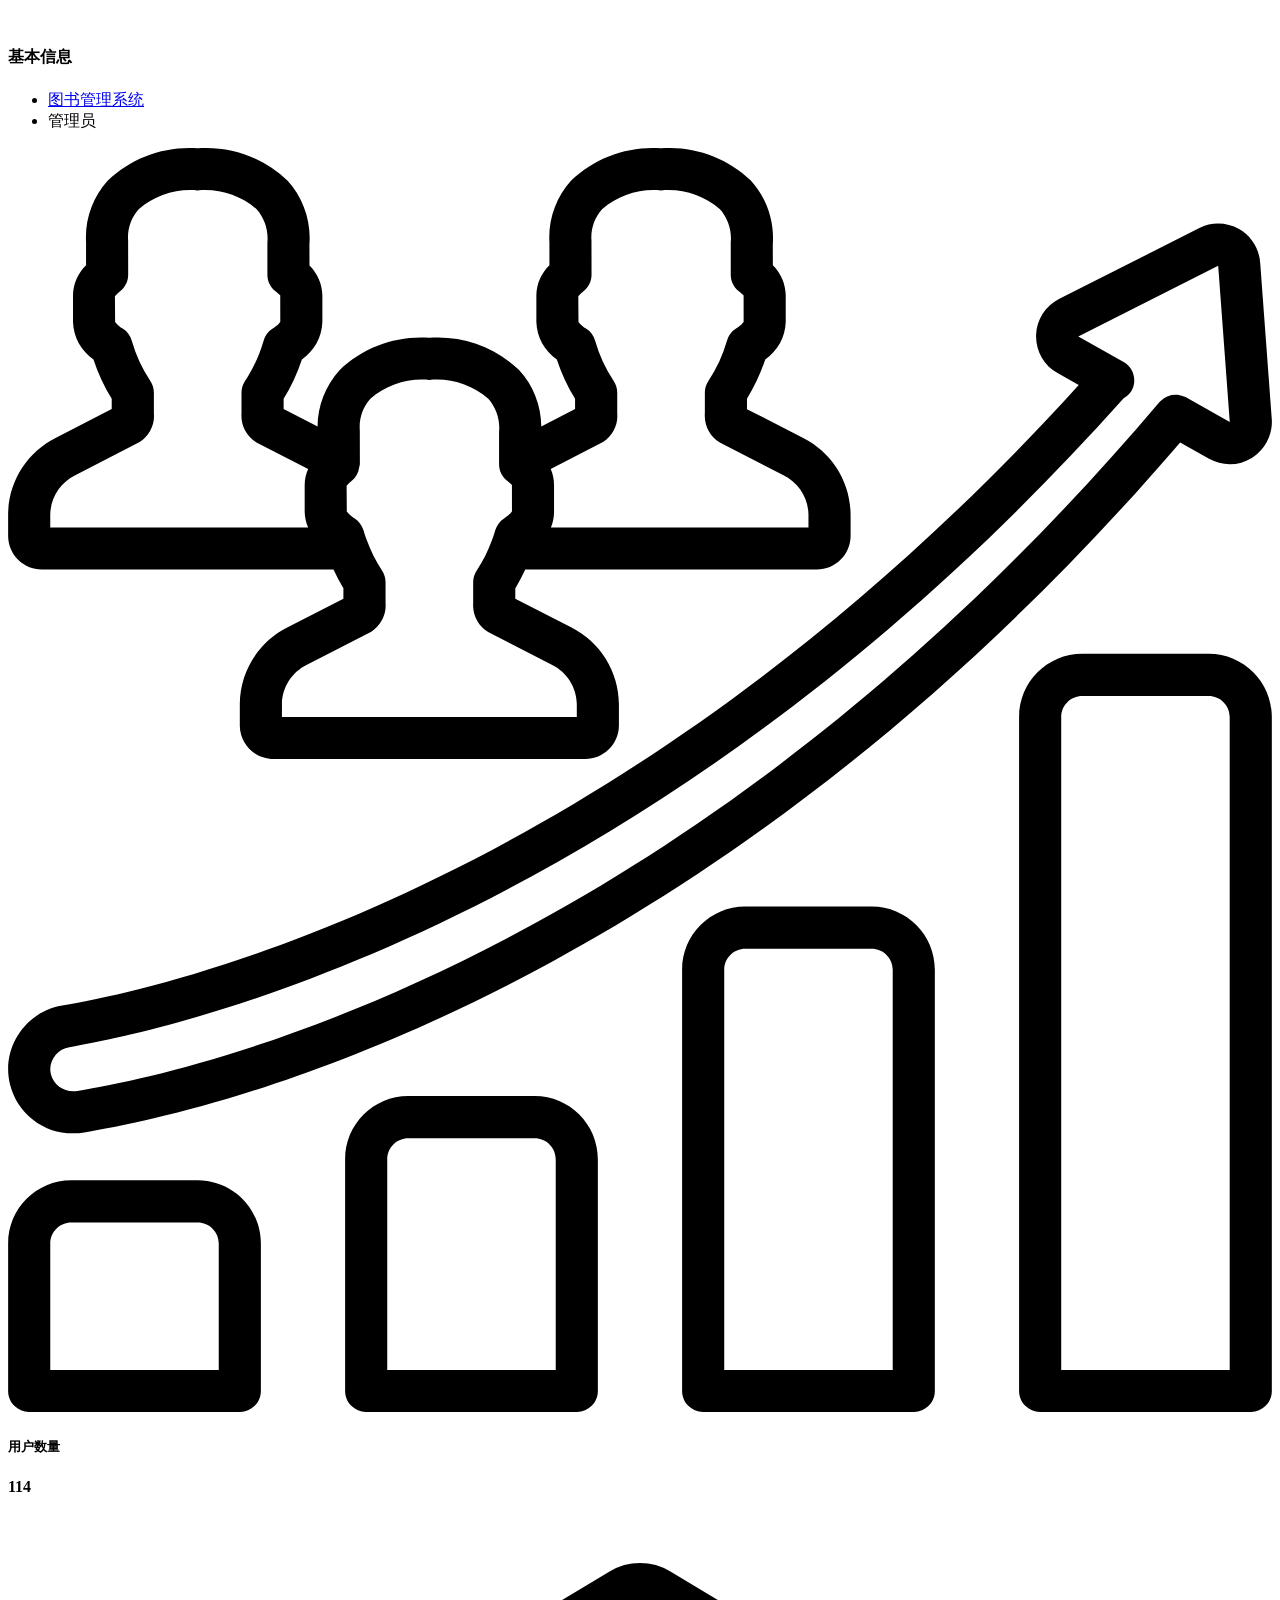
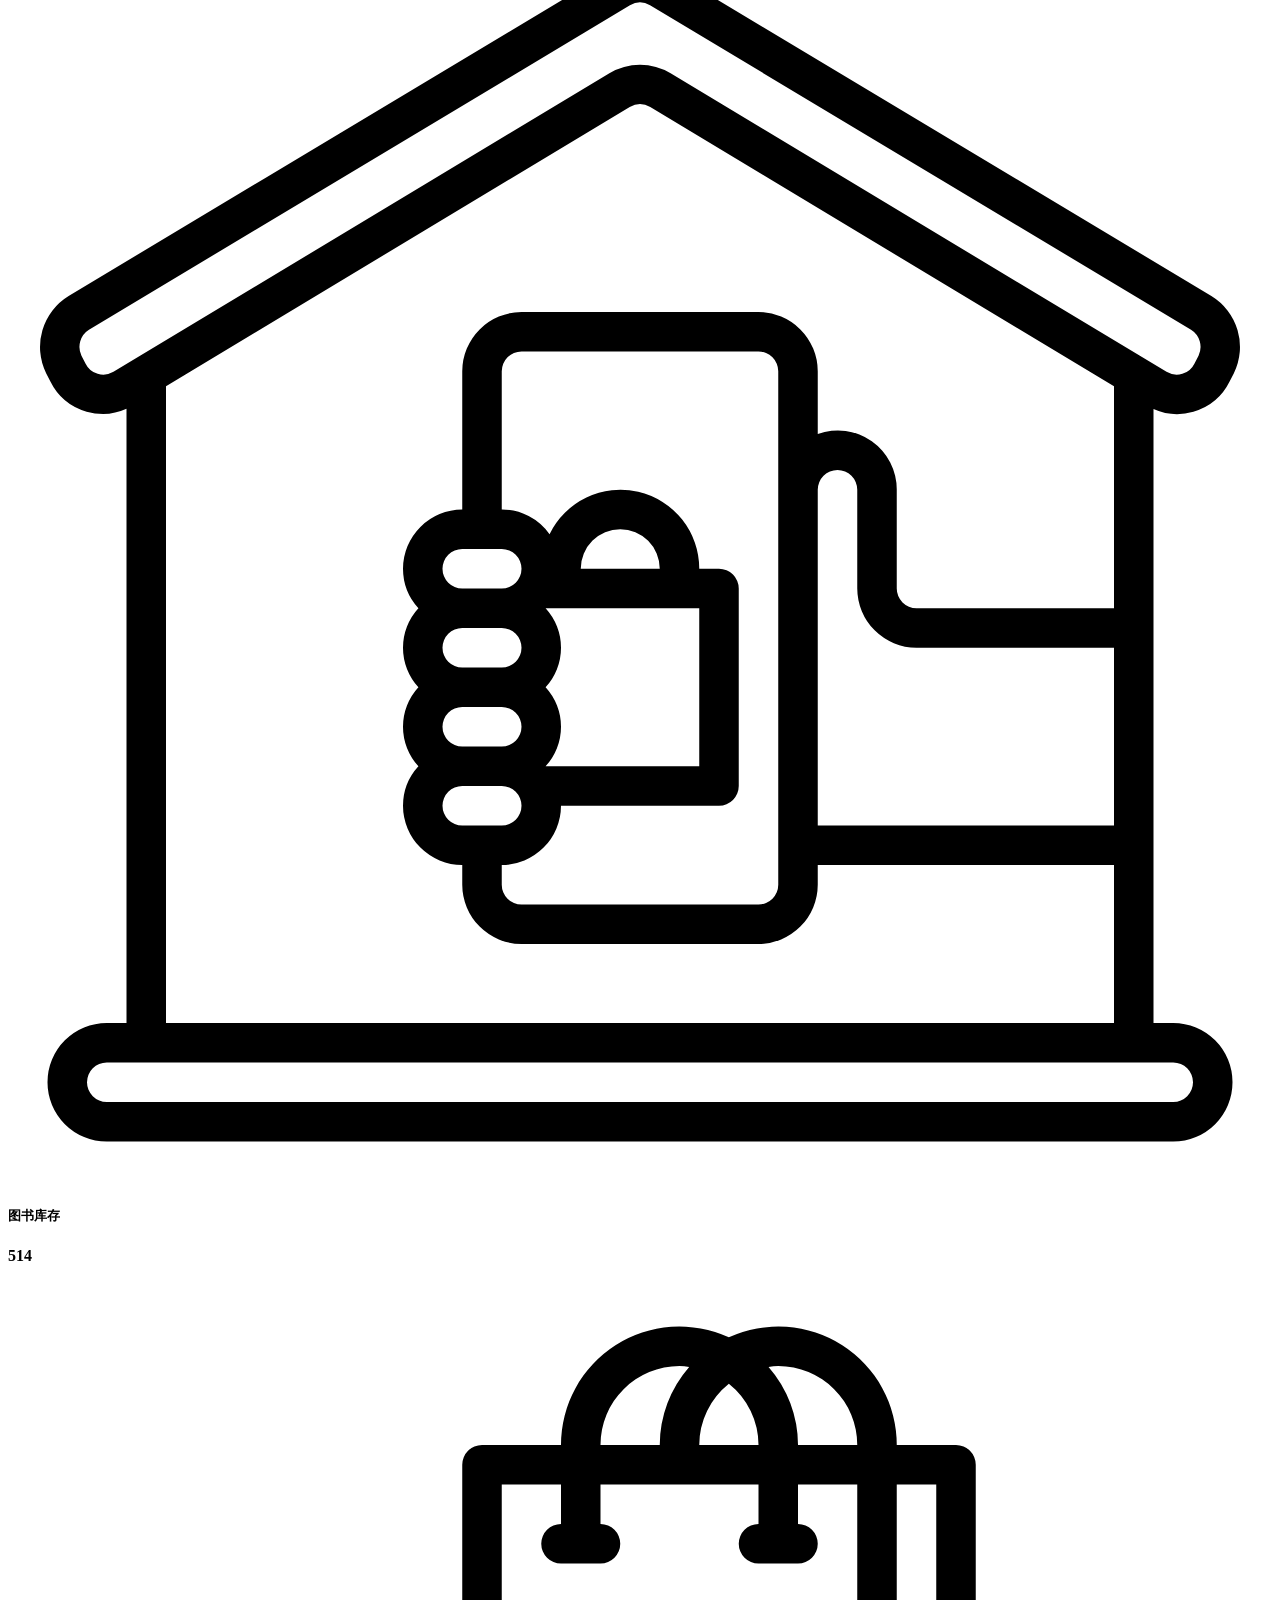
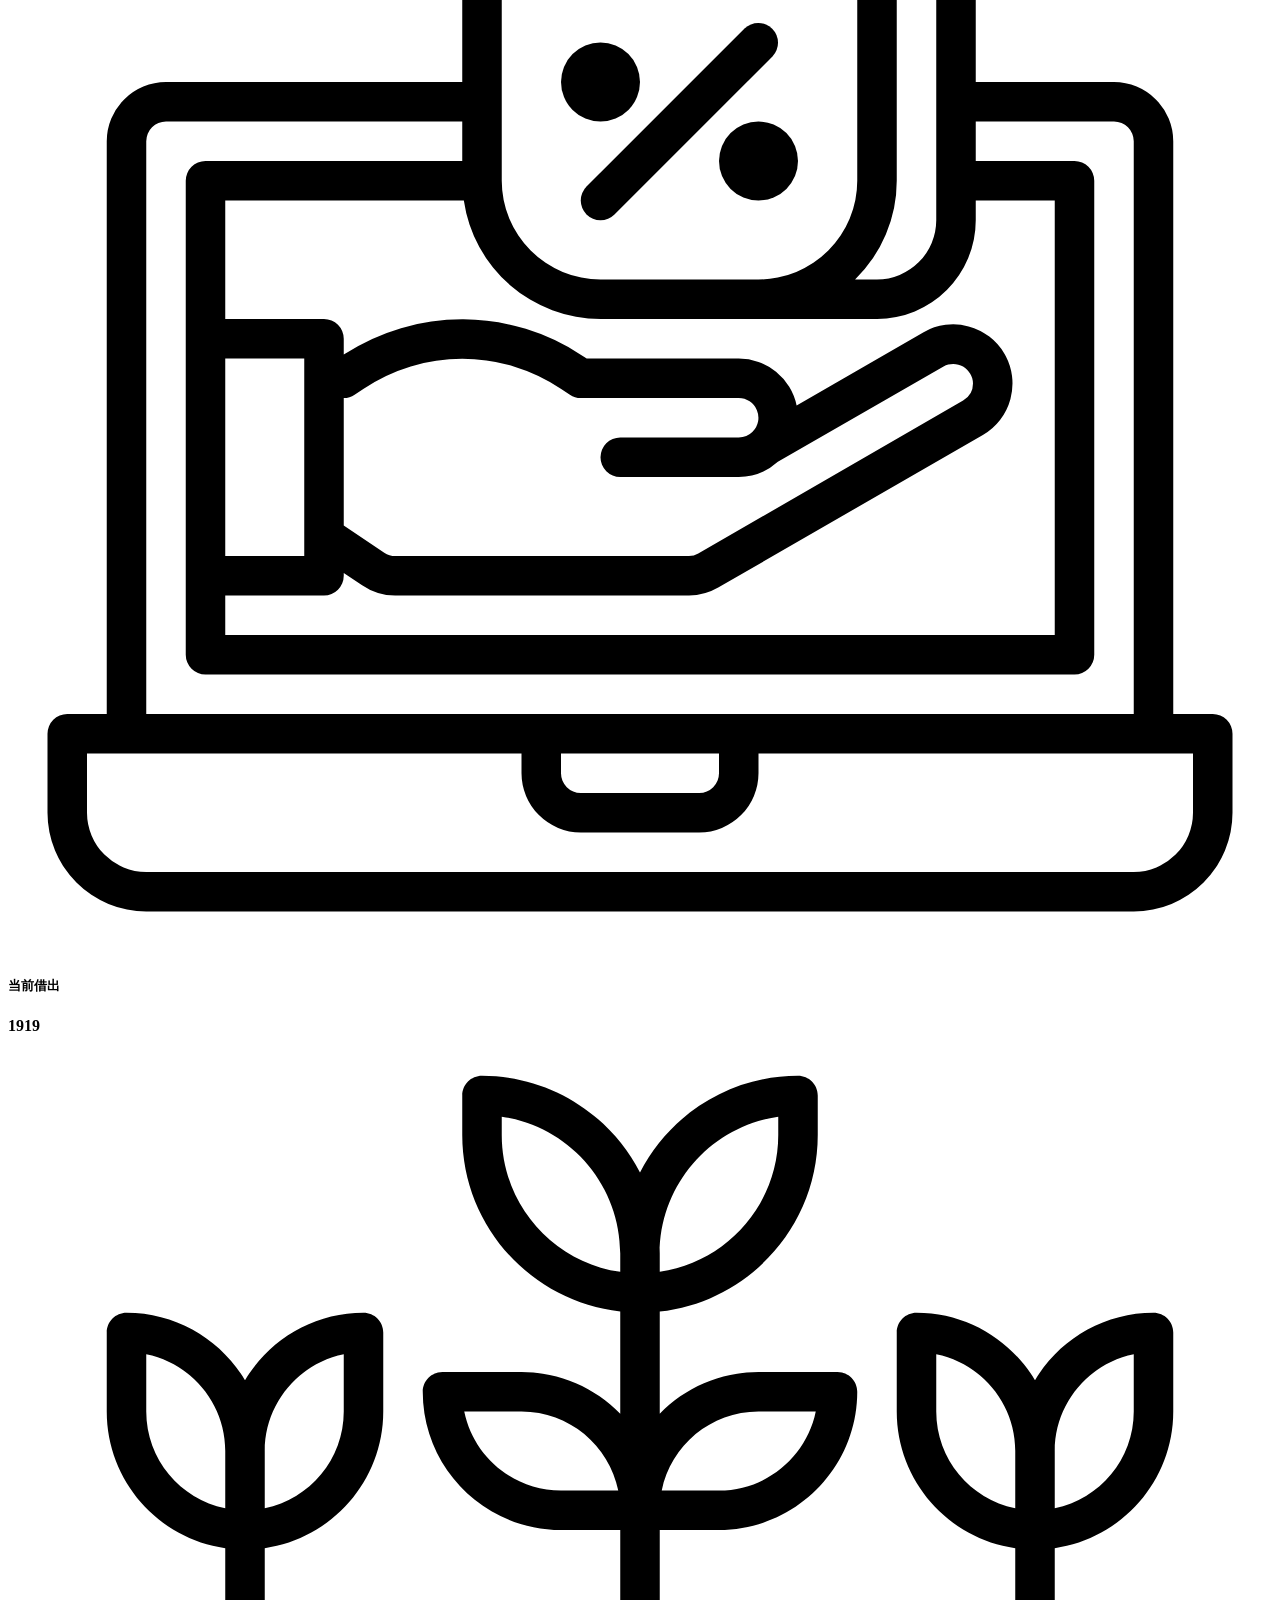
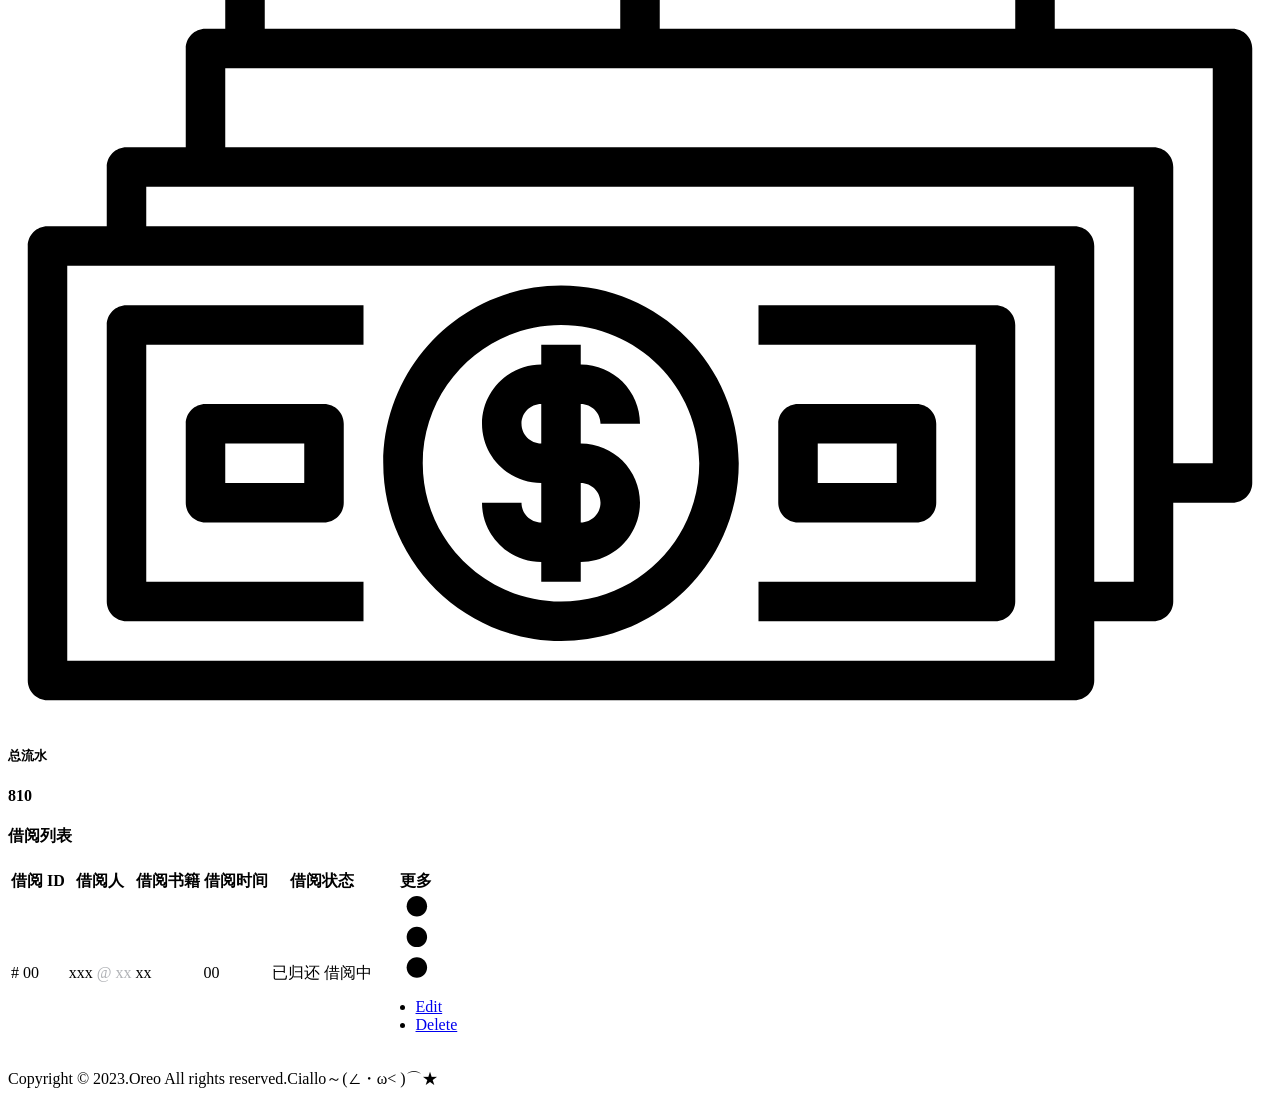
<file: src/main/webapp/WEB-INF/template/admin/index.html>
<!DOCTYPE html>
<!--[if IE 8]>
<html lang="en" class="ie8 no-js"> <![endif]-->
<!--[if IE 9]>
<html lang="en" class="ie9 no-js"> <![endif]-->
<html lang="en" xmlns:th="http://www.thymeleaf.org"
      xmlns:sec="http://www.thymeleaf.org/extras/spring-security">
<!--<![endif]-->
<!-- Begin Head -->

<head>
    <title>借阅管理 - 图书管理系统</title>
    <meta charset="utf-8">
    <meta content="width=device-width, initial-scale=1.0" name="viewport">
    <meta name="description" content="">
    <meta name="keywords" content="">
    <meta name="author" content="">
    <meta name="MobileOptimized" content="320">
    <!--Start Style -->
    <link rel="icon" th:href="@{/static/image/img.png}" type="image/x-icon">
    <link rel="stylesheet" type="text/css" th:href="@{/static/css/fonts.css}">
    <link rel="stylesheet" type="text/css" th:href="@{/static/css/bootstrap.min.css}">
    <link rel="stylesheet" type="text/css" th:href="@{/static/css/font-awesome.min.css}">
    <link rel="stylesheet" type="text/css" th:href="@{/static/css/icofont.min.css}">
    <link rel="stylesheet" type="text/css" th:href="@{/static/css/style.css}">
    <link rel="stylesheet" id="theme-change" type="text/css" href="">
</head>

<body>
<div class="loader">
    <div class="spinner">
        <img th:src="@{/static/picture/loader.gif}" alt="">
    </div>
</div>
<!-- Main Body -->
<div class="page-wrapper">
    <!-- Header Start -->
    <div th:replace="headerTemplate.html::title"></div>
    <div th:replace="headerTemplate.html::aside"></div>
    <!-- Container Start -->
    <div class="page-wrapper">
        <div class="main-content">

            <div class="row">
                <div class="colxl-12 col-lg-12 col-md-12 col-sm-12 col-12">
                    <div class="page-title-wrapper">
                        <div class="page-title-box">
                            <h4 class="page-title bold">基本信息</h4>
                        </div>
                        <div class="breadcrumb-list">
                            <ul>
                                <li class="breadcrumb-link">
                                    <a href="javascript:void(0);"><i class="fas fa-home mr-2"></i>图书管理系统</a>
                                </li>
                                <li class="breadcrumb-link active">管理员</li>
                            </ul>
                        </div>
                    </div>
                </div>
            </div>
            <!-- Dashboard Start -->
            <div class="row">
                <div class="col-xl-3 col-lg-4 col-md-6">
                    <!-- Start Card-->
                    <div class="card ad-info-card">
                        <div class="card-body dd-flex align-items-center">
                            <div class="icon-info">
                                <svg version="1.1" xmlns="http://www.w3.org/2000/svg"
                                     xmlns:xlink="http://www.w3.org/1999/xlink" x="0px" y="0px"
                                     viewbox="0 0 512.126 512.126" xml:space="preserve">
                                        <g transform="translate(0 -1)">
                                            <g>
                                                <g>
                                                    <path d="M13.88,171.793h117.986c1.201,2.614,2.547,5.16,4.031,7.625l-0.009,4.175l-22.567,11.587
                                                        c-11.796,5.875-19.293,17.877-19.4,31.054v8.875c0.104,7.537,6.288,13.568,13.825,13.484h125.95
                                                        c7.537,0.085,13.721-5.946,13.825-13.483v-8.875c-0.108-13.178-7.605-25.18-19.4-31.058l-22.583-11.579v-4.171
                                                        c1.49-2.466,2.84-5.015,4.042-7.633h117.983c7.537,0.085,13.721-5.946,13.825-13.483v-8.875
                                                        c-0.107-13.177-7.604-25.179-19.4-31.054v-0.004l-22.583-11.579v-4.196c3.072-5.008,5.558-10.353,7.408-15.929
                                                        c5.027-3.432,8.109-9.062,8.292-15.146V60.689c-0.089-4.571-1.961-8.927-5.217-12.138l-0.025-8.554
                                                        c0.722-9.479-2.508-18.835-8.925-25.85c-9.739-9.271-22.94-13.999-36.35-13.021c-13.434-0.976-26.655,3.772-36.4,13.071
                                                        c-6.195,6.829-9.377,15.867-8.825,25.071v9.259c-3.309,3.191-5.213,7.566-5.292,12.162v10.837
                                                        c0.183,6.084,3.265,11.713,8.292,15.146c1.848,5.573,4.331,10.915,7.4,15.921l-0.009,4.2l-13.682,7.024
                                                        c-0.04-8.48-3.251-16.638-9.002-22.87c-9.739-9.27-22.939-13.999-36.35-13.021c-13.434-0.976-26.655,3.772-36.4,13.071
                                                        c-5.69,6.256-8.857,14.4-8.889,22.856l-13.761-7.056v-4.196c3.072-5.008,5.558-10.353,7.408-15.929
                                                        c5.027-3.432,8.109-9.062,8.292-15.146V60.689c-0.09-4.57-1.962-8.924-5.217-12.133l-0.025-8.558
                                                        c0.723-9.479-2.508-18.836-8.925-25.85c-9.739-9.271-22.94-13.999-36.35-13.021C63.421,0.151,50.2,4.898,40.455,14.197
                                                        c-6.195,6.831-9.377,15.87-8.825,25.075v9.259c-3.307,3.19-5.211,7.564-5.292,12.158v10.837
                                                        c0.183,6.084,3.265,11.713,8.292,15.146c1.849,5.573,4.332,10.915,7.4,15.921l-0.009,4.2l-22.567,11.588
                                                        c-11.796,5.875-19.293,17.877-19.4,31.054v8.875C0.159,165.846,6.343,171.878,13.88,171.793z M241.063,120.151
                                                        c3.963-2.5,6.193-7.008,5.775-11.675v-8.363c-0.001-1.683-0.499-3.329-1.434-4.729c-3.314-4.994-5.84-10.468-7.491-16.229
                                                        c-0.555-2.011-1.827-3.749-3.575-4.887c-1.249-0.682-2.339-1.621-3.2-2.754v0.004l-0.075-10.438
                                                        c0.643-0.803,1.388-1.519,2.217-2.129c1.993-1.622,3.15-4.055,3.15-6.625l-0.025-13.754c-0.366-4.656,1.181-9.259,4.284-12.75
                                                        c6.584-5.711,15.224-8.469,23.9-7.629c8.668-0.841,17.302,1.912,23.883,7.617c3.252,3.69,4.829,8.563,4.358,13.458v13.058
                                                        c0,2.57,1.157,5.003,3.15,6.625c1.692,1.371,2.05,1.833,2.058,1.737l0.017,10.696c0,0.009-0.383,1.05-3.217,2.883
                                                        c-1.748,1.138-3.02,2.876-3.575,4.887c-1.651,5.762-4.178,11.235-7.492,16.229c-0.934,1.4-1.433,3.046-1.434,4.729v8.363
                                                        c-0.392,4.852,2.04,9.498,6.25,11.942l25.6,13.141c6.094,2.966,10.008,9.1,10.133,15.876v5.292h-104.35
                                                        c0.843-2.028,1.273-4.204,1.267-6.4v-10.837c0.004-2.221-0.456-4.418-1.35-6.45L241.063,120.151z M139.413,135.743
                                                        c1.554-1.34,2.563-3.203,2.838-5.236l0.04-0.177c0.121-0.394,0.212-0.796,0.273-1.204l-0.025-13.75
                                                        c-0.366-4.657,1.18-9.263,4.283-12.755c6.584-5.711,15.224-8.469,23.9-7.629c8.668-0.841,17.302,1.912,23.883,7.617
                                                        c3.251,3.692,4.829,8.565,4.358,13.462v13.054c0,2.57,1.157,5.003,3.15,6.625c1.692,1.371,2.058,1.829,2.058,1.737l0.017,10.696
                                                        c0,0.009-0.383,1.05-3.217,2.883c-1.731,1.126-2.995,2.842-3.558,4.829c-0.34,1.328-0.774,2.63-1.3,3.896
                                                        c-0.052,0.116-0.062,0.241-0.108,0.358c-0.024,0.061-0.078,0.101-0.101,0.163c-1.501,4.139-3.49,8.083-5.925,11.75
                                                        c-0.983,1.426-1.509,3.118-1.508,4.85v8.363c-0.392,4.852,2.039,9.498,6.25,11.942l25.6,13.138
                                                        c6.093,2.968,10.008,9.102,10.133,15.878v5.292H110.988v-5.292c0.124-6.776,4.039-12.91,10.133-15.875l26.075-13.408
                                                        c3.963-2.5,6.193-7.008,5.775-11.675v-8.363c0.001-1.732-0.525-3.424-1.508-4.85c-2.489-3.786-4.525-7.85-6.067-12.11
                                                        l-0.012-0.029l-0.055-0.132c-0.526-1.266-0.96-2.568-1.3-3.896c-0.566-1.986-1.83-3.7-3.558-4.829
                                                        c-1.249-0.682-2.339-1.621-3.2-2.754v0.004l-0.083-10.433C137.837,137.08,138.584,136.36,139.413,135.743z M17.122,149.435
                                                        c0.124-6.776,4.039-12.91,10.133-15.875l26.075-13.408c3.963-2.5,6.193-7.008,5.775-11.675v-8.363
                                                        c-0.001-1.683-0.499-3.329-1.434-4.729c-3.314-4.994-5.84-10.468-7.492-16.229c-0.555-2.011-1.827-3.749-3.575-4.887
                                                        c-1.249-0.682-2.339-1.621-3.2-2.754v0.004l-0.083-10.433c0.648-0.805,1.396-1.525,2.225-2.142
                                                        c1.992-1.619,3.149-4.049,3.15-6.616l-0.025-13.75c-0.366-4.657,1.181-9.262,4.284-12.754c6.584-5.711,15.224-8.469,23.9-7.629
                                                        c8.668-0.841,17.302,1.912,23.883,7.617c3.251,3.692,4.829,8.565,4.358,13.462v13.054c0.001,2.567,1.158,4.997,3.15,6.617
                                                        c1.692,1.379,2.067,1.842,2.058,1.746l0.017,10.696c0,0.009-0.383,1.05-3.217,2.883c-1.748,1.138-3.02,2.876-3.575,4.887
                                                        c-1.651,5.762-4.178,11.235-7.492,16.23c-0.934,1.4-1.433,3.046-1.434,4.729v8.363c-0.392,4.852,2.04,9.498,6.25,11.942
                                                        l20.763,10.656c-0.92,2.014-1.402,4.2-1.413,6.415v10.837c0.036,2.206,0.514,4.382,1.406,6.4H17.122V149.435z"></path>
                                                    <path d="M26.422,400.235c1.51-0.001,3.018-0.125,4.508-0.371c55.972-9.13,252.363-56.295,443.986-279.584l11.697,6.639
                                                        c5.476,3.078,12.2,2.903,17.508-0.456c5.309-3.359,8.346-9.361,7.908-15.627l-4.692-63.371
                                                        c-0.399-5.686-3.615-10.795-8.57-13.612c-4.955-2.817-10.99-2.969-16.08-0.405l-56.7,28.654
                                                        c-5.651,2.802-9.287,8.503-9.444,14.809c-0.157,6.306,3.189,12.181,8.694,15.262l8.583,4.873
                                                        C253.671,295.491,73.423,339.651,21.938,348.477c-12.583,2.109-21.821,12.971-21.883,25.729c0.003,2.12,0.269,4.232,0.792,6.288
                                                        C3.817,392.172,14.371,400.319,26.422,400.235z M24.855,365.293c53.354-9.143,241.519-55.127,427.17-262.877
                                                        c1.32-0.706,2.425-1.756,3.197-3.04c2.323-4.099,0.887-9.305-3.209-11.633l-18.367-10.392l56.675-28.663l4.692,63.375
                                                        l-17.75-10.071c-0.277-0.109-0.561-0.202-0.848-0.279c-3.098-1.393-6.734-0.749-9.164,1.625c-0.245,0.173-0.48,0.359-0.704,0.558
                                                        C277.23,327.422,83.155,374.052,28.164,383.022c-4.808,0.917-9.51-2.028-10.783-6.754c-0.17-0.674-0.257-1.367-0.259-2.063
                                                        C17.192,369.75,20.454,365.99,24.855,365.293z"></path>
                                                    <path d="M76.855,419.26h-51.2c-14.132,0.015-25.585,11.468-25.6,25.6v59.733c-0.001,2.263,0.898,4.434,2.499,6.035
                                                        c1.6,1.6,3.771,2.499,6.035,2.499h85.333c2.263,0.001,4.434-0.898,6.035-2.499c1.6-1.6,2.499-3.771,2.499-6.035V444.86
                                                        C102.44,430.728,90.987,419.275,76.855,419.26z M85.388,496.06H17.122v-51.2c0.005-4.711,3.822-8.529,8.533-8.533h51.2
                                                        c4.711,0.005,8.529,3.822,8.533,8.533V496.06z"></path>
                                                    <path d="M213.388,385.126h-51.2c-14.132,0.015-25.585,11.468-25.6,25.6v93.867c-0.001,2.263,0.898,4.434,2.499,6.035
                                                        c1.6,1.6,3.771,2.499,6.035,2.499h85.333c2.263,0.001,4.434-0.898,6.035-2.499c1.6-1.6,2.499-3.771,2.499-6.035v-93.867
                                                        C238.973,396.594,227.52,385.142,213.388,385.126z M221.922,496.06h-68.267v-85.333c0.005-4.711,3.822-8.529,8.533-8.533h51.2
                                                        c4.711,0.005,8.529,3.822,8.533,8.533V496.06z"></path>
                                                    <path d="M349.922,308.326h-51.2c-14.132,0.015-25.585,11.468-25.6,25.6v170.667c-0.001,2.263,0.898,4.434,2.499,6.035
                                                        c1.6,1.6,3.771,2.499,6.035,2.499h85.333c2.263,0.001,4.434-0.898,6.035-2.499c1.6-1.6,2.499-3.771,2.499-6.035V333.926
                                                        C375.506,319.794,364.054,308.342,349.922,308.326z M358.455,496.06h-68.267V333.926c0.005-4.711,3.822-8.529,8.533-8.533h51.2
                                                        c4.711,0.005,8.529,3.823,8.533,8.533V496.06z"></path>
                                                    <path d="M486.455,205.926h-51.2c-14.132,0.015-25.585,11.468-25.6,25.6v273.067c-0.001,2.263,0.898,4.434,2.499,6.035
                                                        c1.6,1.6,3.771,2.499,6.035,2.499h85.333c2.263,0.001,4.434-0.898,6.035-2.499c1.6-1.6,2.499-3.771,2.499-6.035V231.526
                                                        C512.04,217.394,500.587,205.942,486.455,205.926z M494.988,496.06h-68.267V231.526c0.005-4.711,3.822-8.529,8.533-8.533h51.2
                                                        c4.711,0.005,8.529,3.822,8.533,8.533V496.06z"></path>
                                                </g>
                                            </g>
                                        </g>
                                    </svg>
                            </div>
                            <div class="icon-info-text">
                                <h5 class="ad-title">用户数量</h5>
                                <h4 class="ad-card-title" th:text="${stat.userCount}">114</h4>
                            </div>
                        </div>
                    </div>
                </div>
                <!-- Start Card-->
                <div class="col-xl-3 col-lg-4 col-md-6">
                    <div class="card ad-info-card">
                        <div class="card-body dd-flex align-items-center">
                            <div class="icon-info">
                                <svg xmlns="http://www.w3.org/2000/svg" viewbox="0 0 64 64">
                                    <g id="shopping-smartphone-home-house-hand">
                                        <path d="M60.02,25.05a2.971,2.971,0,0,0,1.84-1.54l.21-.41a3.022,3.022,0,0,0-1.14-3.91L33.54,2.76a2.988,2.988,0,0,0-3.08,0L3.07,19.19A3.022,3.022,0,0,0,1.93,23.1l.21.41a2.971,2.971,0,0,0,1.84,1.54,3.045,3.045,0,0,0,.84.12A3.033,3.033,0,0,0,6,24.9V56H5a3,3,0,0,0,0,6H59a3,3,0,0,0,0-6H58V24.91A2.928,2.928,0,0,0,60.02,25.05ZM59,58a1,1,0,0,1,0,2H5a1,1,0,0,1,0-2ZM46,37H56v9H41V29a1,1,0,0,1,2,0v5A3.009,3.009,0,0,0,46,37Zm0-2a1,1,0,0,1-1-1V29a2.98,2.98,0,0,0-4-2.82V23a3.009,3.009,0,0,0-3-3H26a3.009,3.009,0,0,0-3,3v7a3.009,3.009,0,0,0-3,3,2.974,2.974,0,0,0,.78,2,2.954,2.954,0,0,0,0,4,2.954,2.954,0,0,0,0,4A2.974,2.974,0,0,0,20,45a3.009,3.009,0,0,0,3,3v1a3.009,3.009,0,0,0,3,3H38a3.009,3.009,0,0,0,3-3V48H56v8H8V23.76L31.48,9.62a1.02,1.02,0,0,1,1.04,0L56,23.76V35ZM23,36h2a1,1,0,0,1,0,2H23a1,1,0,0,1,0-2Zm-1-3a1,1,0,0,1,1-1h2a1,1,0,0,1,0,2H23A1,1,0,0,1,22,33Zm1,7h2a1,1,0,0,1,0,2H23a1,1,0,0,1,0-2Zm0,4h2a1,1,0,0,1,0,2H23a1,1,0,0,1,0-2Zm2,4a3.009,3.009,0,0,0,3-3h8a1,1,0,0,0,1-1V34a1,1,0,0,0-1-1H35a3.99,3.99,0,0,0-7.58-1.75A2.956,2.956,0,0,0,25,30V23a1,1,0,0,1,1-1H38a1,1,0,0,1,1,1V49a1,1,0,0,1-1,1H26a1,1,0,0,1-1-1Zm2.22-9a2.954,2.954,0,0,0,0-4H35v8H27.22a2.954,2.954,0,0,0,0-4ZM29,33a2,2,0,0,1,4,0ZM33.55,7.91a2.979,2.979,0,0,0-3.1,0L5.34,23.03a1.018,1.018,0,0,1-.8.1.972.972,0,0,1-.61-.51l-.21-.41A1.021,1.021,0,0,1,4.1,20.9L31.49,4.47a1,1,0,0,1,1.02,0L59.9,20.9a1.021,1.021,0,0,1,.38,1.31l-.21.41a.972.972,0,0,1-.61.51,1.018,1.018,0,0,1-.8-.1Z"></path>
                                    </g>
                                </svg>
                            </div>
                            <div class="icon-info-text">
                                <h5 class="ad-title">图书库存</h5>
                                <h4 class="ad-card-title" th:text="${stat.bookCount}">514</h4>
                            </div>
                        </div>
                    </div>
                </div>
                <!-- Start Card-->
                <div class="col-xl-3 col-lg-4 col-md-6">
                    <div class="card ad-info-card">
                        <div class="card-body dd-flex align-items-center">
                            <div class="icon-info">
                                <svg xmlns="http://www.w3.org/2000/svg" viewbox="0 0 64 64">
                                    <g id="hand_&#xB7;_ecommerce_&#xB7;_shopping_&#xB7;_online_&#xB7;_sale"
                                       data-name="hand &#xB7; ecommerce &#xB7; shopping &#xB7; online &#xB7; sale">
                                        <path d="M61,52H59V23a3.009,3.009,0,0,0-3-3H49V9a1,1,0,0,0-1-1H45a5.992,5.992,0,0,0-8.5-5.45A5.992,5.992,0,0,0,28,8H24a1,1,0,0,0-1,1V20H8a3.009,3.009,0,0,0-3,3V52H3a1,1,0,0,0-1,1v4a5,5,0,0,0,5,5H57a5,5,0,0,0,5-5V53A1,1,0,0,0,61,52ZM45,25V10h2V27a3.009,3.009,0,0,1-3,3H42.89A6.97,6.97,0,0,0,45,25ZM39,4a4,4,0,0,1,4,4H40a6.016,6.016,0,0,0-1.49-3.95A3.87,3.87,0,0,1,39,4Zm-2.5.9A3.976,3.976,0,0,1,38,8H35A3.976,3.976,0,0,1,36.5,4.9ZM34,4a3.87,3.87,0,0,1,.49.05A6.016,6.016,0,0,0,33,8H30A4,4,0,0,1,34,4Zm-9,6h3v2a1,1,0,0,0,0,2h2a1,1,0,0,0,0-2V10h8v2a1,1,0,0,0,0,2h2a1,1,0,0,0,0-2V10h3V25a5,5,0,0,1-5,5H30a5,5,0,0,1-5-5ZM23.08,26A7,7,0,0,0,30,32H44a5,5,0,0,0,5-5V26h4V48H11V46h5a1,1,0,0,0,1-1v-.14l.93.62a2.952,2.952,0,0,0,1.68.52H34.46a2.925,2.925,0,0,0,1.5-.4l13.4-7.73a3.006,3.006,0,0,0,1.1-4.1,3.011,3.011,0,0,0-4.1-1.1l-6.43,3.71A2.993,2.993,0,0,0,37,34H29.3l-.2-.13A10.972,10.972,0,0,0,17,33.8V33a1,1,0,0,0-1-1H11V26ZM11,44V34h4V44Zm20-4h6a2.982,2.982,0,0,0,1.98-.77l8.39-4.83a1.006,1.006,0,0,1,1.49.86.992.992,0,0,1-.5.87L34.95,43.87a.922.922,0,0,1-.49.13H19.61a1.023,1.023,0,0,1-.56-.17L17,42.46V36a.967.967,0,0,0,.55-.17l.46-.3a8.975,8.975,0,0,1,9.98,0l.46.3A.967.967,0,0,0,29,36h8a1,1,0,0,1,.71,1.7.01.01,0,0,0-.01.01A.991.991,0,0,1,37,38H31a1,1,0,0,0,0,2ZM7,23a1,1,0,0,1,1-1H23v2H10a1,1,0,0,0-1,1V49a1,1,0,0,0,1,1H54a1,1,0,0,0,1-1V25a1,1,0,0,0-1-1H49V22h7a1,1,0,0,1,1,1V52H7ZM36,54v1a1,1,0,0,1-1,1H29a1,1,0,0,1-1-1V54Zm24,3a3.009,3.009,0,0,1-3,3H7a3.009,3.009,0,0,1-3-3V54H26v1a3.009,3.009,0,0,0,3,3h6a3.009,3.009,0,0,0,3-3V54H60Z"></path>
                                        <path d="M29.293,26.707a1,1,0,0,0,1.414,0l8-8a1,1,0,0,0-1.414-1.414l-8,8A1,1,0,0,0,29.293,26.707Z"></path>
                                        <circle cx="30" cy="20" r="2"></circle>
                                        <circle cx="38" cy="24" r="2"></circle>
                                    </g>
                                </svg>
                            </div>
                            <div class="icon-info-text">
                                <h5 class="ad-title">当前借出</h5>
                                <h4 class="ad-card-title" th:text="${stat.borrowingCount}">1919</h4>
                            </div>
                        </div>
                    </div>
                </div>
                <!-- Start Card-->
                <div class="col-xl-3 col-lg-4 col-md-6">
                    <div class="card ad-info-card">
                        <div class="card-body dd-flex align-items-center">
                            <div class="icon-info">
                                <svg enable-background="new 0 0 64 64" viewbox="0 0 64 64"
                                     xmlns="http://www.w3.org/2000/svg">
                                    <g>
                                        <path d="m28 60c4.962 0 9-4.038 9-9s-4.038-9-9-9-9 4.038-9 9 4.038 9 9 9zm0-16c3.86 0 7 3.14 7 7s-3.14 7-7 7-7-3.14-7-7 3.14-7 7-7z"></path>
                                        <path d="m26 53h-2c0 1.654 1.346 3 3 3v1h2v-1c1.654 0 3-1.346 3-3s-1.346-3-3-3v-2c.551 0 1 .449 1 1h2c0-1.654-1.346-3-3-3v-1h-2v1c-1.654 0-3 1.346-3 3s1.346 3 3 3v2c-.551 0-1-.449-1-1zm0-4c0-.551.449-1 1-1v2c-.551 0-1-.449-1-1zm3 3c.551 0 1 .449 1 1s-.449 1-1 1z"></path>
                                        <path d="m62 29h-9v-4.08c3.387-.488 6-3.401 6-6.92v-4c0-.552-.448-1-1-1-2.548 0-4.775 1.373-6 3.413-1.225-2.04-3.452-3.413-6-3.413-.552 0-1 .448-1 1v4c0 3.519 2.613 6.432 6 6.92v4.08h-18v-5h3c3.86 0 7-3.14 7-7 0-.552-.448-1-1-1h-4c-1.958 0-3.728.81-5 2.11v-5.169c4.493-.5 8-4.317 8-8.941v-2c0-.552-.448-1-1-1-3.483 0-6.505 1.993-8 4.896-1.495-2.903-4.517-4.896-8-4.896-.552 0-1 .448-1 1v2c0 4.624 3.507 8.441 8 8.941v5.169c-1.272-1.3-3.042-2.11-5-2.11h-4c-.552 0-1 .448-1 1 0 3.86 3.14 7 7 7h3v5h-18v-4.08c3.387-.488 6-3.401 6-6.92v-4c0-.552-.448-1-1-1-2.548 0-4.775 1.373-6 3.413-1.225-2.04-3.452-3.413-6-3.413-.552 0-1 .448-1 1v4c0 3.519 2.613 6.432 6 6.92v4.08h-1c-.552 0-1 .448-1 1v5h-3c-.552 0-1 .448-1 1v3h-3c-.552 0-1 .448-1 1v22c0 .552.448 1 1 1h52c.552 0 1-.448 1-1v-3h3c.552 0 1-.448 1-1v-5h3c.552 0 1-.448 1-1v-22c0-.552-.448-1-1-1zm-5-13.899v2.899c0 2.415-1.721 4.435-4 4.899v-2.899c0-2.415 1.721-4.435 4-4.899zm-10 2.899v-2.899c2.279.464 4 2.485 4 4.899v2.899c-2.279-.464-4-2.484-4-4.899zm-9 0h2.899c-.464 2.279-2.485 4-4.899 4h-2.899c.464-2.279 2.484-4 4.899-4zm-10 4c-2.415 0-4.435-1.721-4.899-4h2.899c2.415 0 4.435 1.721 4.899 4zm11-18.929v.929c0 3.521-2.612 6.442-6 6.929v-.929c0-3.521 2.612-6.442 6-6.929zm-14 .929v-.929c3.388.487 6 3.408 6 6.929v.929c-3.388-.487-6-3.408-6-6.929zm-8 11.101v2.899c0 2.415-1.721 4.435-4 4.899v-2.899c0-2.415 1.721-4.435 4-4.899zm-10 2.899v-2.899c2.279.464 4 2.485 4 4.899v2.899c-2.279-.464-4-2.484-4-4.899zm46 43h-50v-20h50zm4-4h-2v-17c0-.552-.448-1-1-1h-47v-2h50zm4-6h-2v-15c0-.552-.448-1-1-1h-47v-4h50z"></path>
                                        <path d="m6 59h12v-2h-11v-12h11v-2h-12c-.552 0-1 .448-1 1v14c0 .552.448 1 1 1z"></path>
                                        <path d="m51 58v-14c0-.552-.448-1-1-1h-12v2h11v12h-11v2h12c.552 0 1-.448 1-1z"></path>
                                        <path d="m46 54c.552 0 1-.448 1-1v-4c0-.552-.448-1-1-1h-6c-.552 0-1 .448-1 1v4c0 .552.448 1 1 1zm-5-4h4v2h-4z"></path>
                                        <path d="m10 48c-.552 0-1 .448-1 1v4c0 .552.448 1 1 1h6c.552 0 1-.448 1-1v-4c0-.552-.448-1-1-1zm5 4h-4v-2h4z"></path>
                                    </g>
                                </svg>
                            </div>
                            <div class="icon-info-text">
                                <h5 class="ad-title">总流水</h5>
                                <h4 class="ad-card-title" th:text="${#numbers.formatDecimal(stat.borrowCount*(stat.bookCount/stat.userCount),1,'COMMA',0,'POINT')}+' K'">810</h4>
                            </div>
                        </div>
                    </div>
                </div>
            </div>

            <!-- Products Orders Start -->
            <div class="row">
                <div class="col-xl-12 col-lg-12 col-md-12 col-sm-12 col-12">
                    <div class="card chart-card">
                        <div class="card-header">
                            <h4>借阅列表</h4>
                        </div>
                        <div class="card-body pb-4">
                            <div class="chart-holder">
                                <div class="table-responsive">
                                    <table class="table table-styled mb-0">
                                        <thead>
                                        <tr>
                                            <th>借阅 ID</th>
                                            <th>借阅人</th>
                                            <th>借阅书籍</th>
                                            <th>借阅时间</th>
                                            <th>借阅状态</th>
                                            <th>更多</th>
                                        </tr>
                                        </thead>
                                        <tbody>
                                        <tr th:each="borrow : ${borrowInfos}">
                                            <td th:text="'# '+${borrow.getId()}"># 00</td>
                                            <td>
                                                <span class="img-thumb">
                                                    <span class="ml-2 " th:text="${borrow.getUName()}">xxx</span>
                                                    <span class="ml-2" style="color: #b0b2b6" th:text="'&#64;'+${borrow.getSid()}">@ xx</span>
                                                </span>
                                            </td>
                                            <td th:text="${borrow.getBTitle()}">xx</td>
                                            <td th:text="${borrow.getTime()}">00</td>
                                            <td>
                                                <label class="mb-0 badge badge-success" title=""
                                                       data-original-title="Pending" th:if="${borrow.getStatus().equals('已归还')}">已归还</label>
                                                <label class="mb-0 badge badge-primary" title=""
                                                       data-original-title="Pending" th:if="${borrow.getStatus().equals('借阅中')}">借阅中</label>
                                            </td>

                                            <td class="relative">
                                                <a class="action-btn " href="javascript:void(0); ">
                                                    <svg class="default-size " viewbox="0 0 341.333 341.333 ">
                                                        <g>
                                                            <g>
                                                                <g>
                                                                    <path d="M170.667,85.333c23.573,0,42.667-19.093,42.667-42.667C213.333,19.093,194.24,0,170.667,0S128,19.093,128,42.667 C128,66.24,147.093,85.333,170.667,85.333z "></path>
                                                                    <path d="M170.667,128C147.093,128,128,147.093,128,170.667s19.093,42.667,42.667,42.667s42.667-19.093,42.667-42.667 S194.24,128,170.667,128z "></path>
                                                                    <path d="M170.667,256C147.093,256,128,275.093,128,298.667c0,23.573,19.093,42.667,42.667,42.667s42.667-19.093,42.667-42.667 C213.333,275.093,194.24,256,170.667,256z "></path>
                                                                </g>
                                                            </g>
                                                        </g>
                                                    </svg>
                                                </a>
                                                <div class="action-option " th:if="false">
                                                    <ul>
                                                        <li>
                                                            <a href="javascript:void(0); "><i
                                                                    class="far fa-edit mr-2 "></i>Edit</a>
                                                        </li>
                                                        <li>
                                                            <a href="javascript:void(0); "><i
                                                                    class="far fa-trash-alt mr-2 "></i>Delete</a>
                                                        </li>
                                                    </ul>
                                                </div>
                                            </td>
                                        </tr>
                                        </tbody>
                                    </table>
                                </div>
                            </div>
                        </div>
                    </div>
                </div>
            </div>

            <div class="ad-footer-btm">
                <p>Copyright &copy; 2023.Oreo All rights reserved.<a target="_blank" th:href="@{/error}">Ciallo～(∠・ω<
                    )⌒★</a></p>
            </div>
        </div>
    </div>
</div>


<!-- Script Start -->
<script th:src="@{/static/js/jquery.min.js}"></script>
<script th:src="@{/static/js/popper.min.js}"></script>
<script th:src="@{/static/js/bootstrap.min.js}"></script>
<script th:src="@{/static/js/swiper.min.js}"></script>
<script th:src="@{/static/js/apexcharts.min.js}"></script>
<script th:src="@{/static/js/control-chart-apexcharts.js}"></script>
<!-- Page Specific -->
<script th:src="@{/static/js/nice-select.min.js}"></script>
<!-- Custom Script -->
<script th:src="@{/static/js/custom.js}"></script>
</body>

</html>
</file>
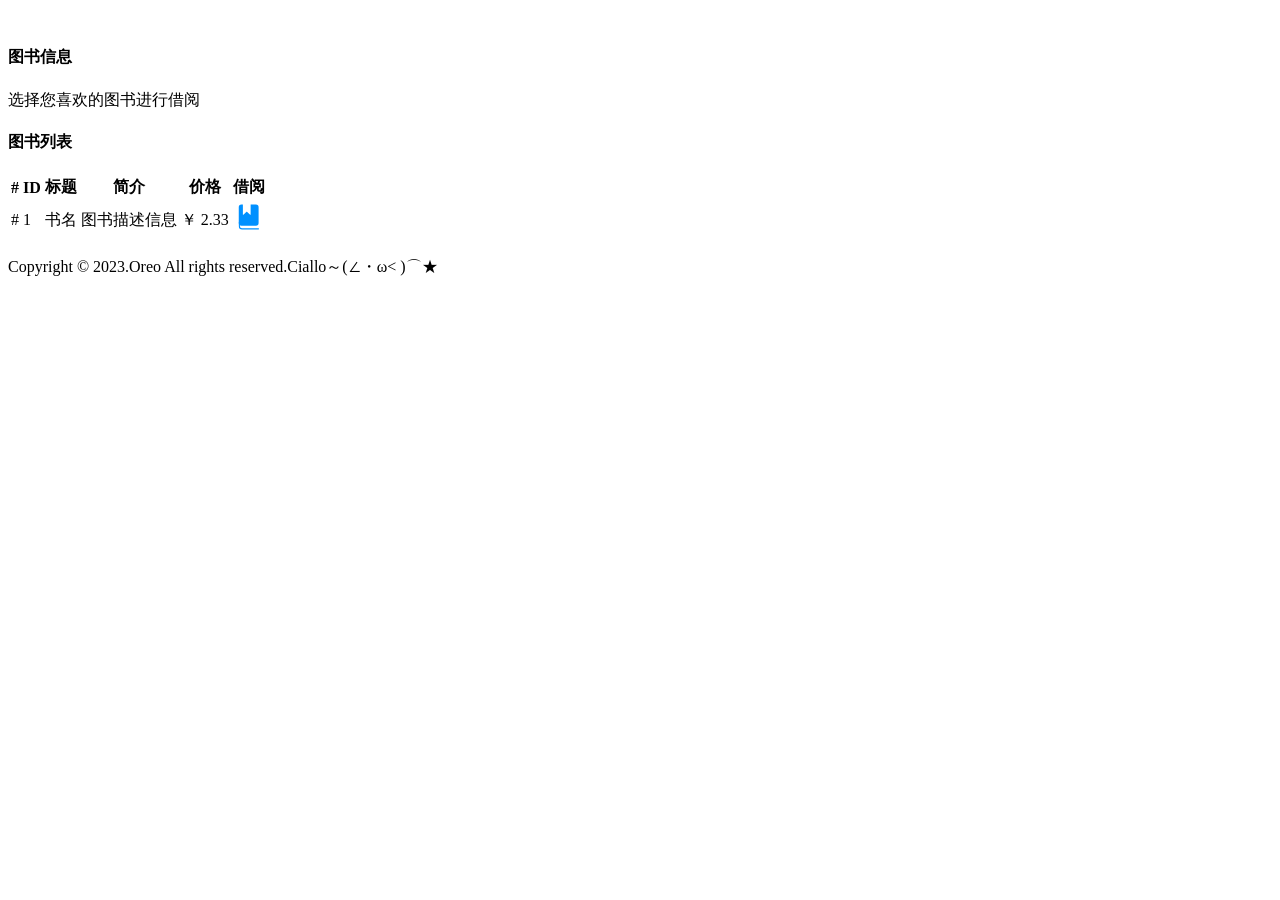
<file: src/main/webapp/WEB-INF/template/user/index.html>
<!DOCTYPE html>
<!--[if IE 8]>
<html lang="en" class="ie8 no-js"> <![endif]-->
<!--[if IE 9]>
<html lang="en" class="ie9 no-js"> <![endif]-->
<!--[if !IE]><!-->
<html lang="en" xmlns:th="http://www.thymeleaf.org"
      xmlns:sec="http://www.thymeleaf.org/extras/spring-security">
<!--<![endif]-->
<!-- Begin Head -->

<head>
    <title>图书信息 - 图书管理系统</title>
    <meta charset="utf-8">
    <meta content="width=device-width, initial-scale=1.0" name="viewport">
    <meta name="description" content="">
    <meta name="keywords" content="">
    <meta name="author" content="">
    <meta name="MobileOptimized" content="320">
    <!--Start Style -->
    <link rel="icon" th:href="@{/static/image/img.png}" type="image/x-icon">
    <link rel="stylesheet" type="text/css" th:href="@{/static/css/fonts.css}">
    <link rel="stylesheet" type="text/css" th:href="@{/static/css/bootstrap.min.css}">
    <link rel="stylesheet" type="text/css" th:href="@{/static/css/font-awesome.min.css}">
    <link rel="stylesheet" type="text/css" th:href="@{/static/css/icofont.min.css}">
    <link rel="stylesheet" type="text/css" th:href="@{/static/css/style.css}">
    <link rel="stylesheet" id="theme-change" type="text/css" href="">
</head>

<body>
<div class="loader">
    <div class="spinner">
        <img th:src="@{/static/picture/loader.gif}" alt="">
    </div>
</div>
<!-- Main Body -->
<div class="page-wrapper">
    <!-- Header Start -->
    <div th:replace="headerTemplate.html::title"></div>
    <div th:replace="headerTemplate.html::aside"></div>
    <!-- Container Start -->
    <div class="page-wrapper">
        <div class="main-content">
            <!-- Page Title Start -->
            <div class="row">
                <div class="colxl-12 col-lg-12 col-md-12 col-sm-12 col-12">
                    <div class="page-title-wrapper">
                        <div class="page-title-box ad-title-box-use">
                            <h4 class="page-title">图书信息</h4>
                        </div>
                        <div class="breadcrumb-list">
                            <p class="text-md-right">选择您喜欢的图书进行借阅</p>
                        </div>
                    </div>
                </div>
            </div>
            <!-- Table Start -->
            <div class="row">
                <!-- Styled Table Card-->
                <div class="col-xl-12 col-lg-12 col-md-12 col-sm-12 col-12">
                    <div class="card table-card">
                        <div class="card-header pb-0">
                            <h4>图书列表</h4>
                        </div>
                        <div class="card-body">
                            <div class="chart-holder">
                                <div class="table-responsive">
                                    <table class="table table-styled mb-0">
                                        <thead>
                                        <tr>
                                            <th># ID</th>
                                            <th>标题</th>
                                            <th>简介</th>
                                            <th>价格</th>
                                            <th>借阅</th>
                                        </tr>
                                        </thead>
                                        <tbody>
                                        <tr th:each="books : ${bookList}">
                                            <td th:text="'# '+${books.getBid()}"># 1</td>
                                            <td th:text="${books.getTitle()}">书名</td>
                                            <td th:text="${books.getDesc()}">
                                                图书描述信息
                                            </td>
                                            <td>
                                                <label class="mb-0 badge badge-primary" th:text="'￥ '+${books.getPrice()}">￥ 2.33</label>
                                            </td>

                                            <td class="relative">
                                                <a class="action-btn " th:href="@{/api/user/borrow-book(bid=${books.getBid()})}">
                                                    <svg t="1686308675703" class="icon" viewBox="0 0 1024 1024" version="1.1" xmlns="http://www.w3.org/2000/svg" p-id="9612" width="32" height="32"><path d="M816.5376 877.7728H289.3824a102.4 102.4 0 0 1-102.4-102.4v-133.12a17.6128 17.6128 0 0 1 35.0208 0v133.12a66.9696 66.9696 0 0 0 66.9696 66.9696h527.5648a17.6128 17.6128 0 0 1 0 35.0208z" fill="#0090FF" p-id="9613"></path><path d="M734.6176 81.92h-170.3936v318.2592a9.6256 9.6256 0 0 1-15.7696 8.3968l-103.6288-93.7984a8.8064 8.8064 0 0 0-12.288 0l-100.352 93.184a9.6256 9.6256 0 0 1-15.7696-8.3968V81.92h-47.5136A84.7872 84.7872 0 0 0 184.32 166.5024v506.6752A84.7872 84.7872 0 0 0 268.9024 757.76h465.7152A84.7872 84.7872 0 0 0 819.2 673.1776V166.5024A84.7872 84.7872 0 0 0 734.6176 81.92z" fill="#0090FF" p-id="9614"></path></svg>
                                                </a>
                                            </td>
                                        </tr>

                                        </tbody>
                                    </table>
                                </div>
                            </div>

                        </div>
                    </div>
                </div>
            </div>

            <div class="ad-footer-btm">
                <p>Copyright &copy; 2023.Oreo All rights reserved.<a target="_blank" th:href="@{/error}">Ciallo～(∠・ω< )⌒★</a></p>
            </div>
        </div>
    </div>
</div>


<!-- Script Start -->
<script th:src="@{/static/js/jquery.min.js}"></script>
<script th:src="@{/static/js/popper.min.js}"></script>
<script th:src="@{/static/js/bootstrap.min.js}"></script>
<script th:src="@{/static/js/swiper.min.js}"></script>
<script th:src="@{/static/js/apexcharts.min.js}"></script>
<script th:src="@{/static/js/control-chart-apexcharts.js}"></script>
<!-- Page Specific -->
<script th:src="@{/static/js/nice-select.min.js}"></script>
<!-- Custom Script -->
<script th:src="@{/static/js/custom.js}"></script>
</body>

</html>
</file>
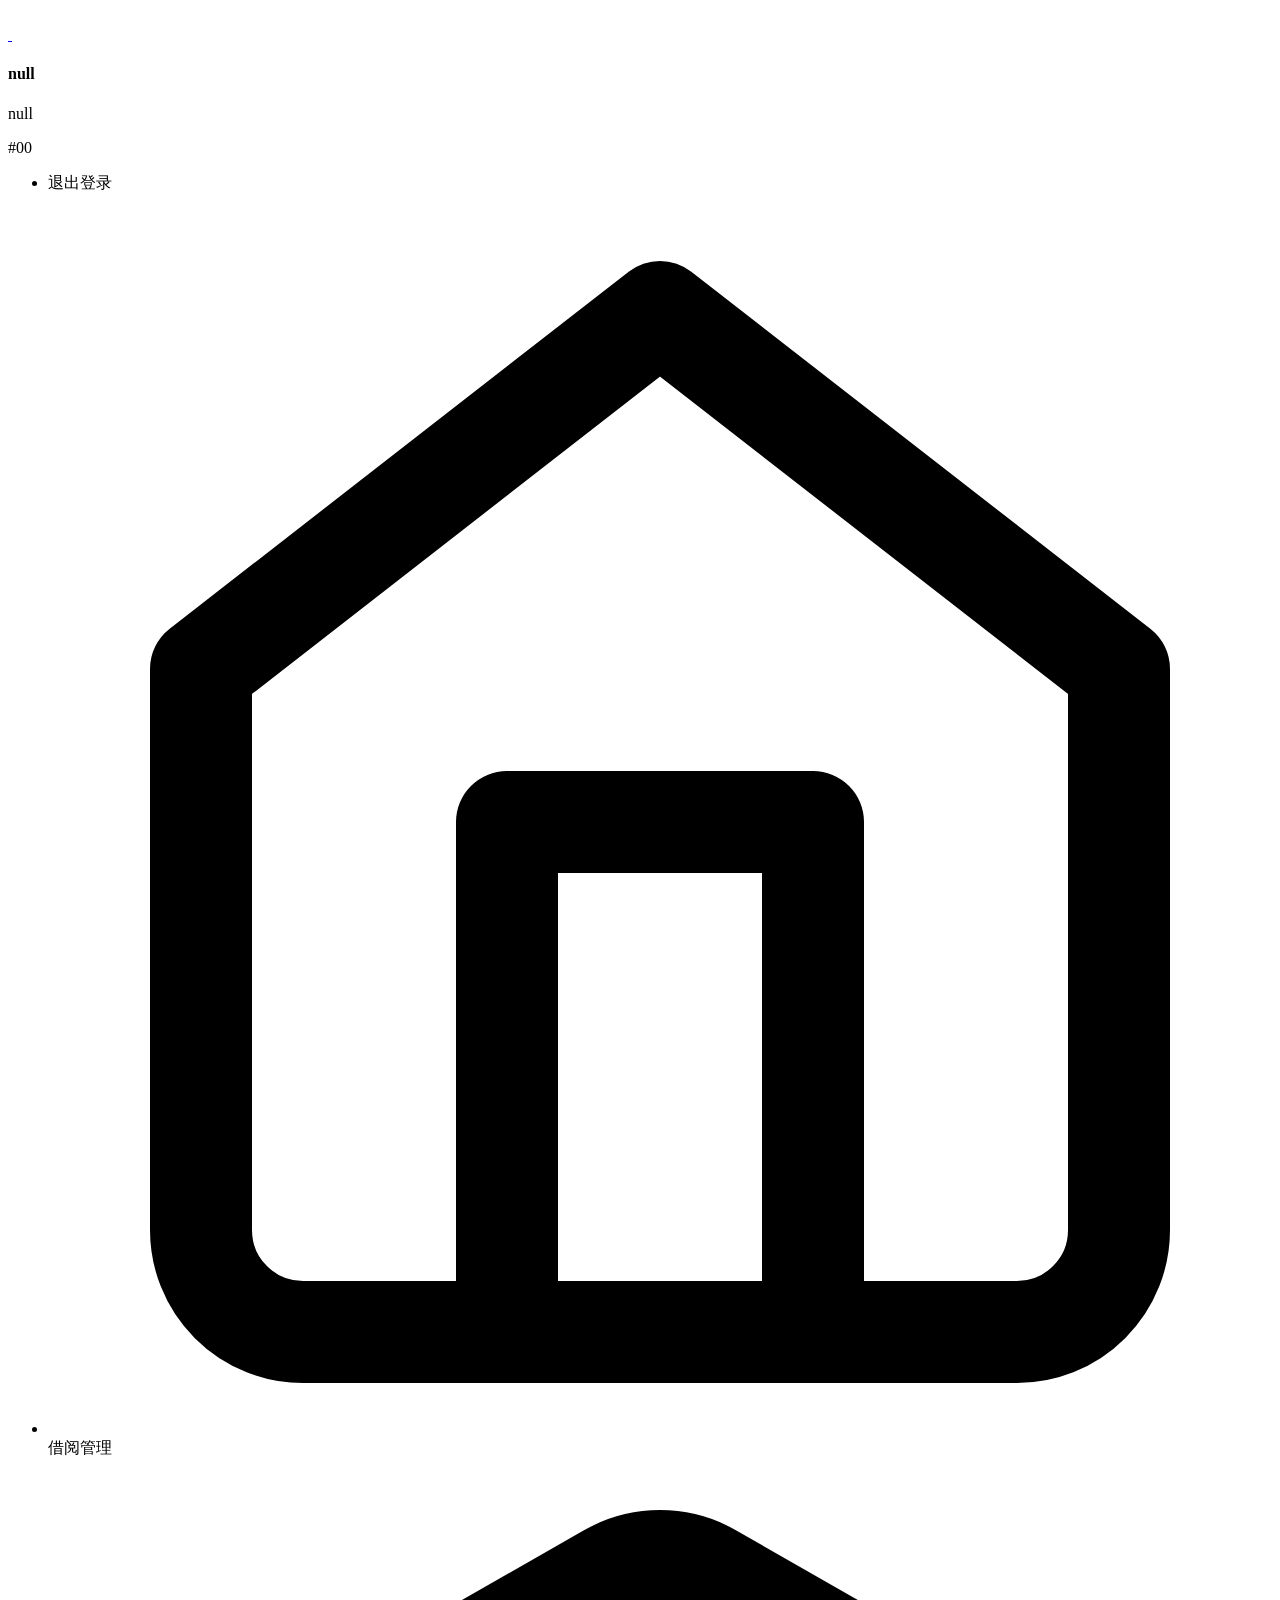
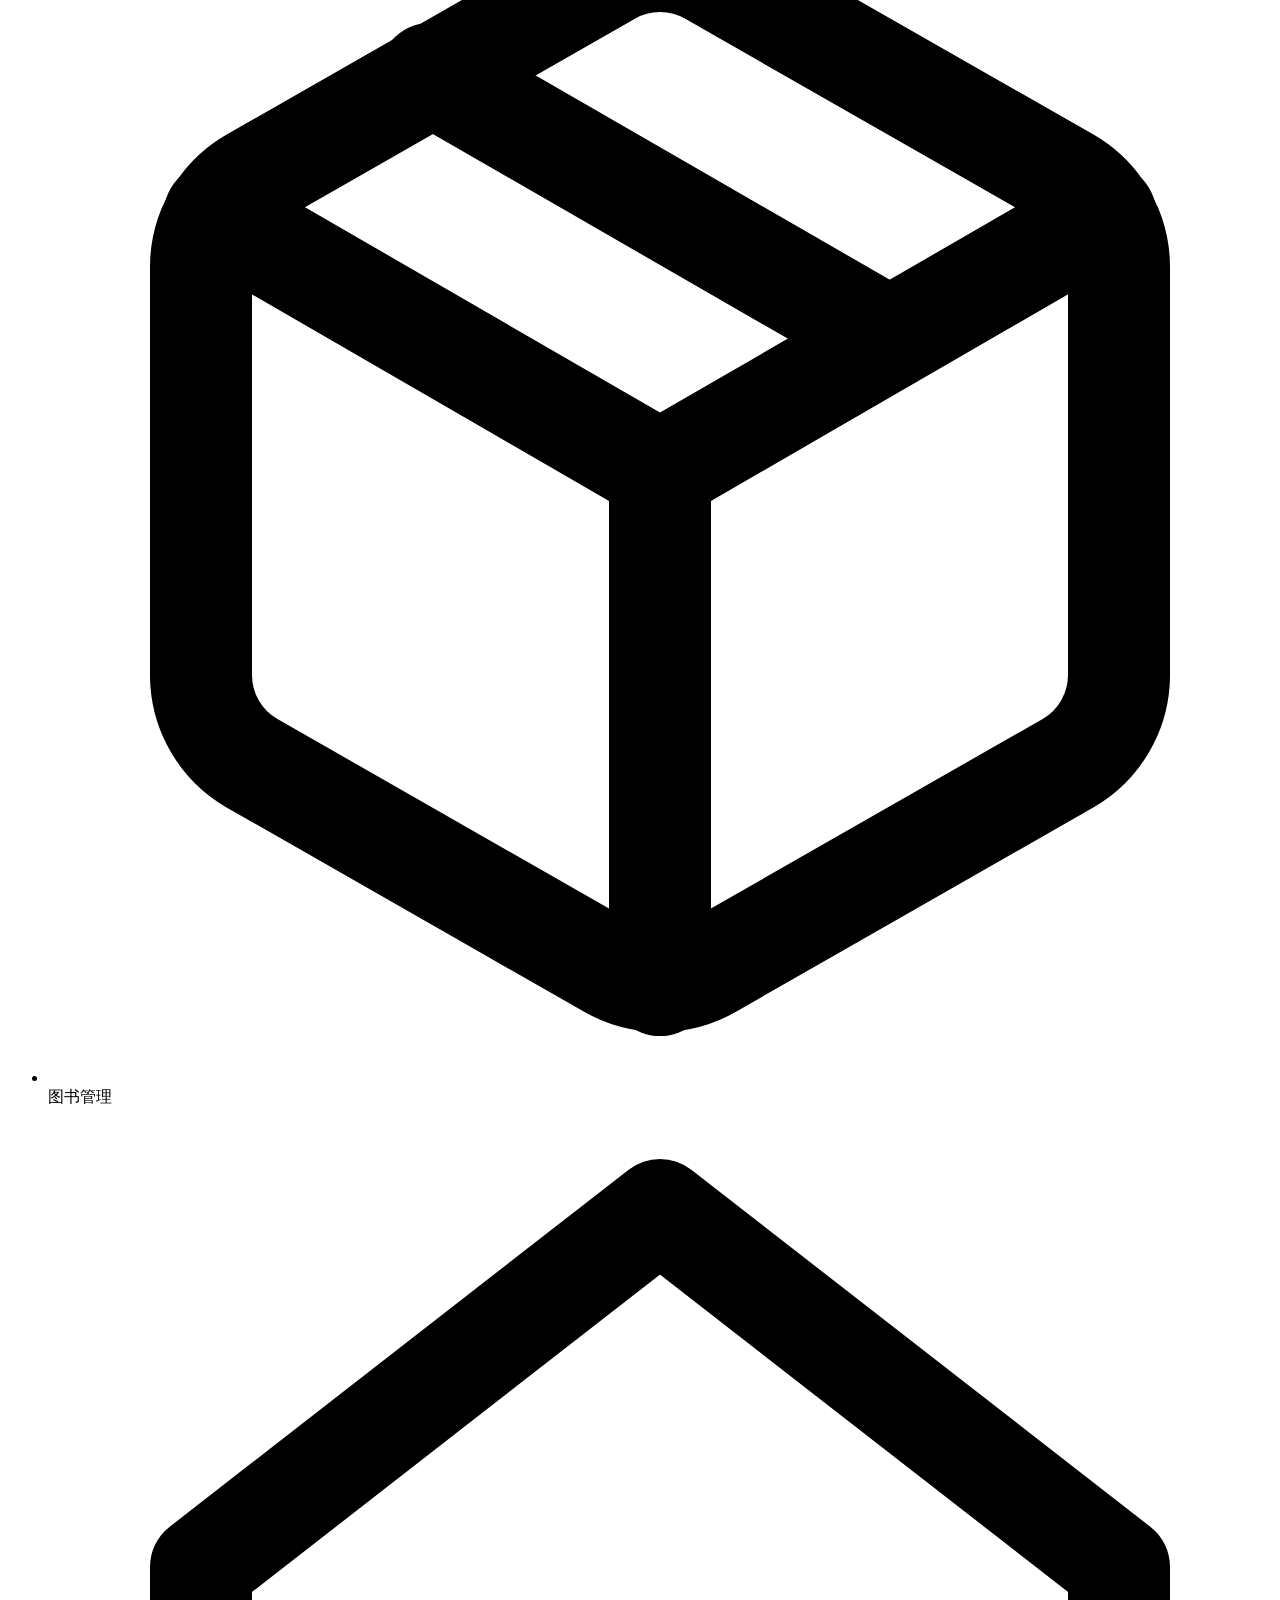
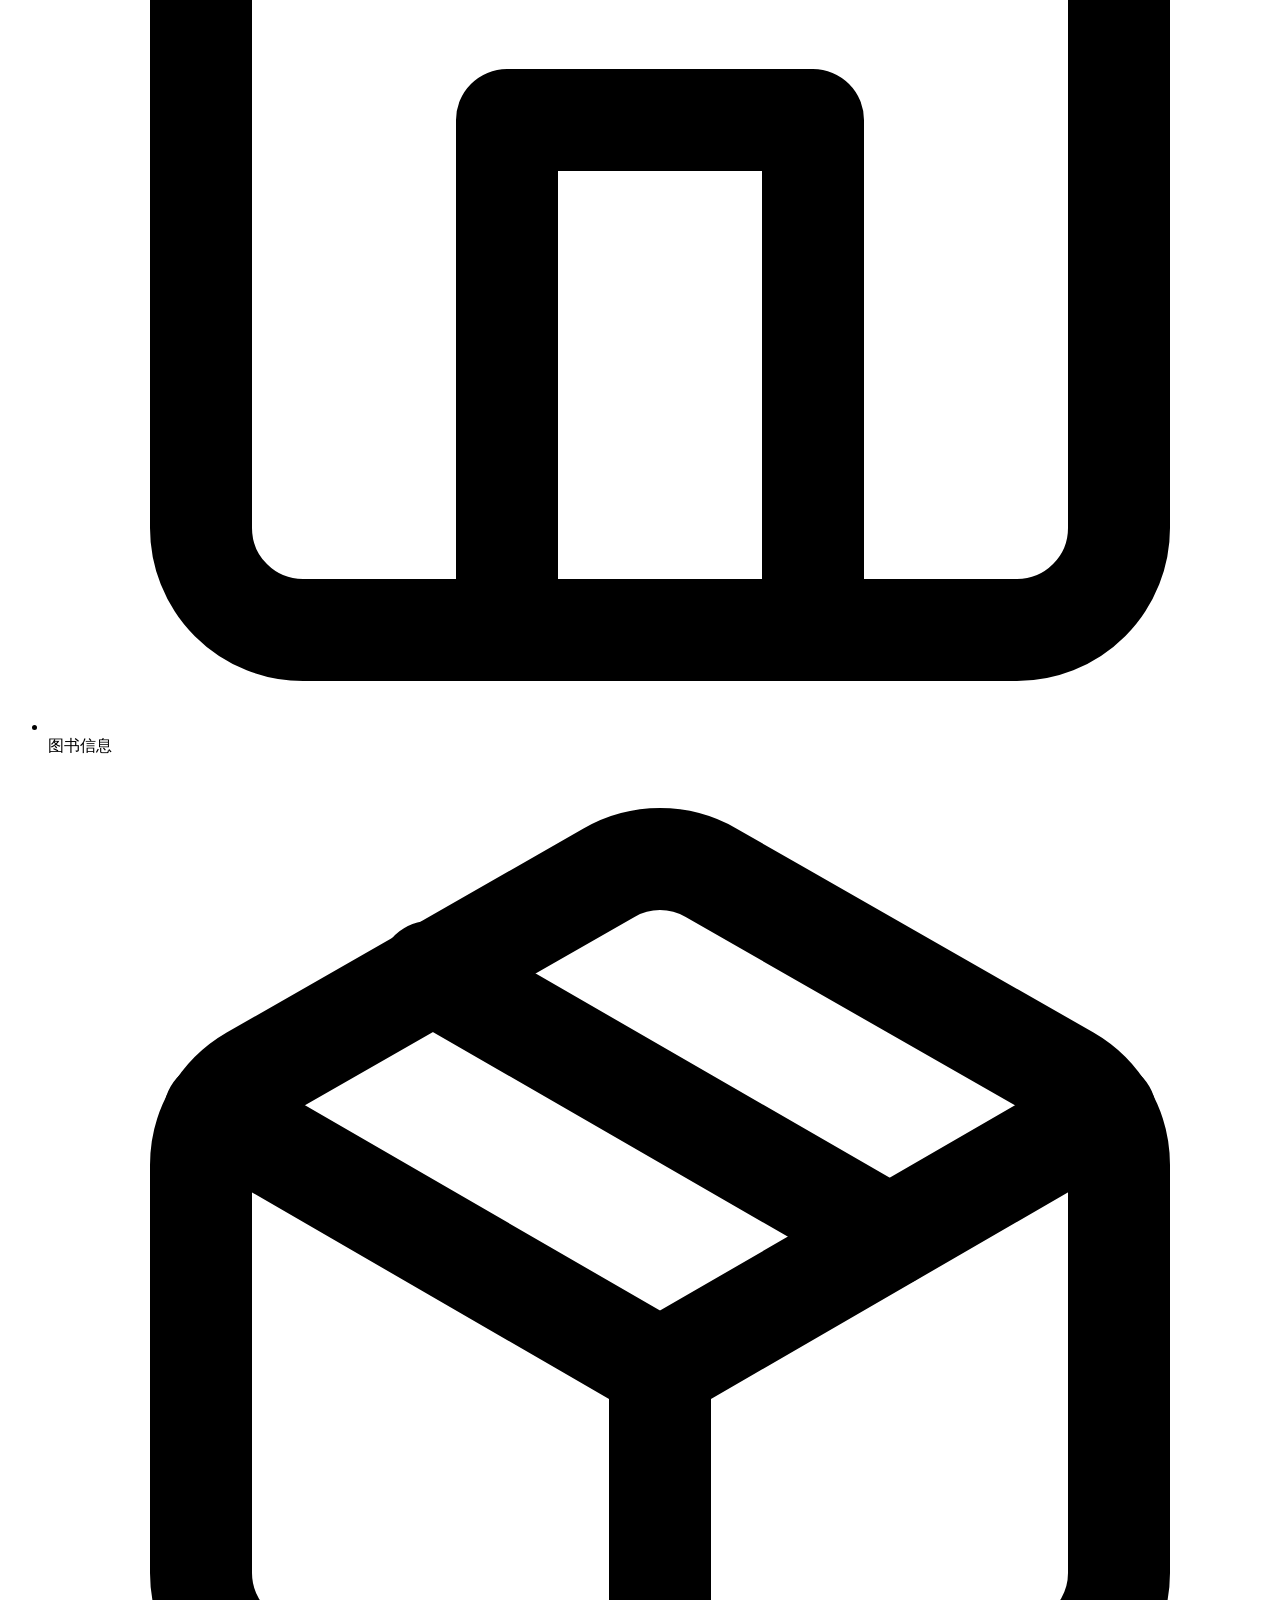
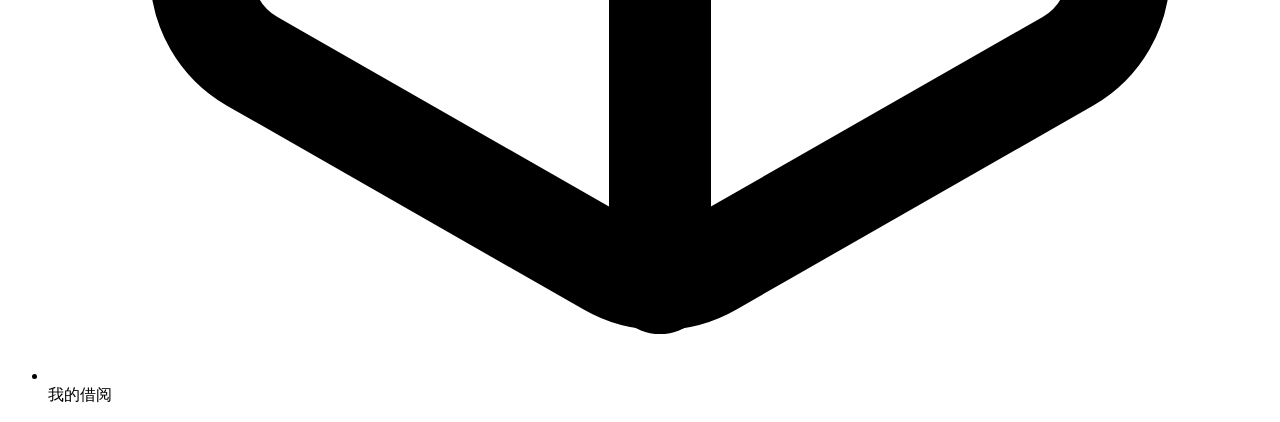
<file: src/main/webapp/WEB-INF/template/headerTemplate.html>
<!DOCTYPE html>
<html lang="en" xmlns:th="http://www.thymeleaf.org"
      xmlns:sec="http://www.thymeleaf.org/extras/spring-security">
<head>
    <meta charset="UTF-8">
    <title>header</title>
    <link rel="icon" th:href="@{/static/image/img.png}" type="image/x-icon">
</head>
<body>

<header class="header-wrapper main-header" th:fragment="title">
    <div class="header-inner-wrapper">
        <div class="logo-wrapper">
            <a href="" class="admin-logo">
                <img th:src="@{/static/picture/logo.png}" alt="">
            </a>
        </div>

        <div class="header-right">
            <div class="header-left">
                <div class="header-links">
                    <a href="javascript:void(0);" class="toggle-btn">
                        <span></span>
                    </a>
                </div>
            </div>
            <div class="header-controls">

                <div class="user-info-wrapper header-links">
                    <a href="javascript:void(0);" class="user-info">
                        <img th:src="@{/static/picture/lol_60.jpg}" alt="" class="user-img" th:if="${user.getRole().equals('user')}">
                        <img th:src="@{/static/picture/lol_50.jpg}" alt="" class="user-img" th:if="${user.getRole().equals('admin')}">
                        <div class="blink-animation">
                            <span class="blink-circle"></span>
                            <span class="main-circle"></span>
                        </div>
                    </a>
                    <div class="user-info-box">
                        <div class="drop-down-header">
                            <h4 th:text="${user.getName()}">null</h4>
                            <p th:text="${user.getRole().equals('user') ? '普通用户' : '管理员'}">null</p>
                            <p th:text="'Uid : #'+${user.getId()}">#00</p>
                        </div>
                        <ul>
                            <li>
                                <a th:href="@{/api/auth/logout}">
                                    <i class="fas fa-sign-out-alt"></i> 退出登录
                                </a>
                            </li>
                        </ul>
                    </div>
                </div>
            </div>
        </div>
    </div>
</header>
<!-- Sidebar Start -->
<aside class="sidebar-wrapper" th:fragment="aside">
    <div class="side-menu-wrap">
        <ul class="main-menu">
            <li sec:authorize="hasRole('admin')">
                <a th:href="@{/page/admin/index}" class="active">
                            <span class="icon-menu feather-icon">
                                <svg xmlns="http://www.w3.org/2000/svg" viewbox="0 0 24 24" fill="none"
                                     stroke="currentColor" stroke-width="2" stroke-linecap="round"
                                     stroke-linejoin="round" class="feather feather-home"><path
                                        d="M3 9l9-7 9 7v11a2 2 0 0 1-2 2H5a2 2 0 0 1-2-2z"></path><polyline
                                        points="9 22 9 12 15 12 15 22"></polyline></svg>
                            </span>
                    <span class="menu-text">
                                借阅管理
                            </span>
                </a>
            </li>
            <li sec:authorize="hasRole('admin')">
                <a th:href="@{/page/admin/book}">
                            <span class="icon-menu feather-icon">
                                <svg xmlns="http://www.w3.org/2000/svg" viewbox="0 0 24 24" fill="none"
                                     stroke="currentColor" stroke-width="2" stroke-linecap="round"
                                     stroke-linejoin="round" class="feather feather-package"><line x1="16.5" y1="9.4"
                                                                                                   x2="7.5"
                                                                                                   y2="4.21"></line><path
                                        d="M21 16V8a2 2 0 0 0-1-1.73l-7-4a2 2 0 0 0-2 0l-7 4A2 2 0 0 0 3 8v8a2 2 0 0 0 1 1.73l7 4a2 2 0 0 0 2 0l7-4A2 2 0 0 0 21 16z"></path><polyline
                                        points="3.27 6.96 12 12.01 20.73 6.96"></polyline><line x1="12" y1="22.08"
                                                                                                x2="12" y2="12"></line></svg>
                            </span>
                    <span class="menu-text">
                                图书管理
                            </span>
                </a>
            </li>
            <li sec:authorize="hasRole('user')">
                <a th:href="@{/page/user/index}" class="active">
                            <span class="icon-menu feather-icon">
                                <svg xmlns="http://www.w3.org/2000/svg" viewbox="0 0 24 24" fill="none"
                                     stroke="currentColor" stroke-width="2" stroke-linecap="round"
                                     stroke-linejoin="round" class="feather feather-home"><path
                                        d="M3 9l9-7 9 7v11a2 2 0 0 1-2 2H5a2 2 0 0 1-2-2z"></path><polyline
                                        points="9 22 9 12 15 12 15 22"></polyline></svg>
                            </span>
                    <span class="menu-text">
                                图书信息
                            </span>
                </a>
            </li>
            <li sec:authorize="hasRole('user')">
                <a th:href="@{/page/user/book}">
                            <span class="icon-menu feather-icon">
                                <svg xmlns="http://www.w3.org/2000/svg" viewbox="0 0 24 24" fill="none"
                                     stroke="currentColor" stroke-width="2" stroke-linecap="round"
                                     stroke-linejoin="round" class="feather feather-package"><line x1="16.5" y1="9.4"
                                                                                                   x2="7.5"
                                                                                                   y2="4.21"></line><path
                                        d="M21 16V8a2 2 0 0 0-1-1.73l-7-4a2 2 0 0 0-2 0l-7 4A2 2 0 0 0 3 8v8a2 2 0 0 0 1 1.73l7 4a2 2 0 0 0 2 0l7-4A2 2 0 0 0 21 16z"></path><polyline
                                        points="3.27 6.96 12 12.01 20.73 6.96"></polyline><line x1="12" y1="22.08"
                                                                                                x2="12" y2="12"></line></svg>
                            </span>
                    <span class="menu-text">
                                我的借阅
                            </span>
                </a>
            </li>
        </ul>
    </div>
</aside>
</body>
</html>
</file>
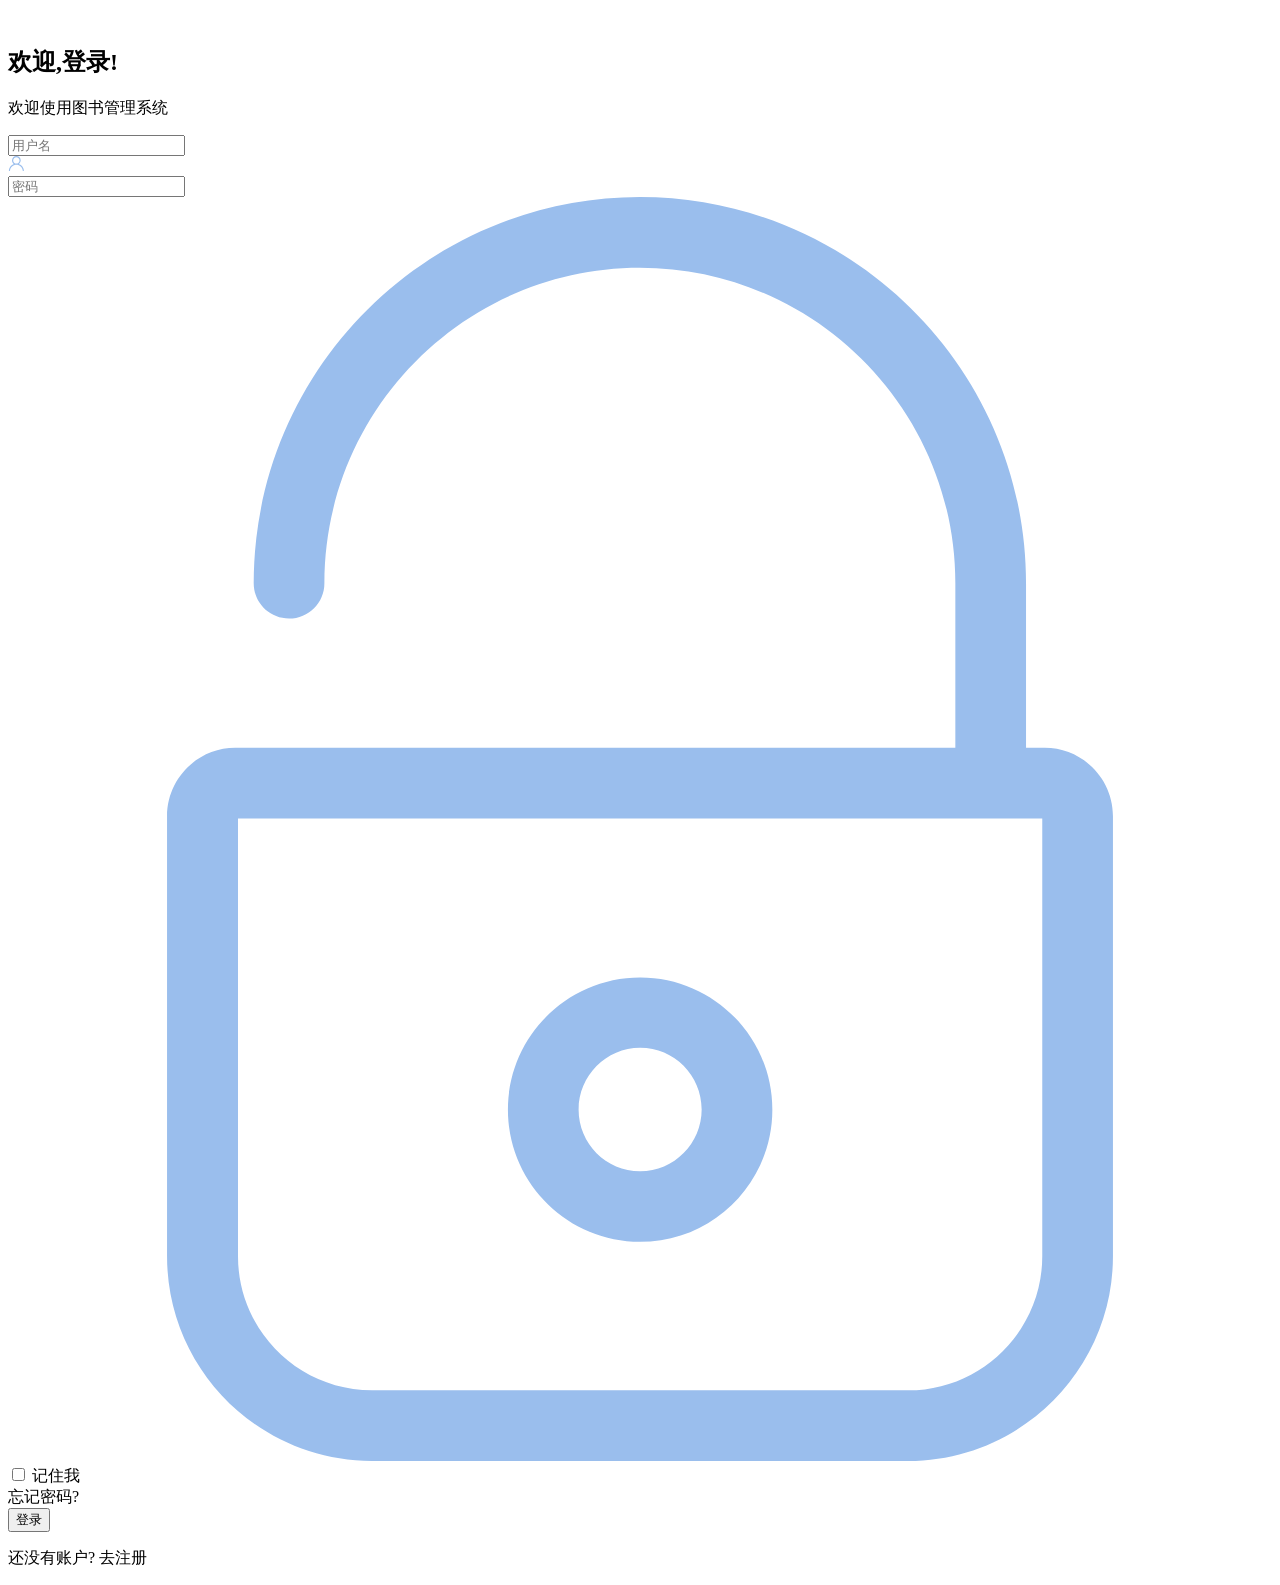
<file: src/main/webapp/WEB-INF/template/login.html>
<!DOCTYPE html>
<!--[if IE 8]> <html lang="en" class="ie8 no-js"> <![endif]-->
<!--[if IE 9]> <html lang="en" class="ie9 no-js"> <![endif]-->
<!--[if !IE]><!-->
<html lang="en" xmlns:th="http://www.thymeleaf.org"
      xmlns:sec="http://www.thymeleaf.org/extras/spring-security">
<!--<![endif]-->
<!-- Begin Head -->

<head>
    <title>登录</title>
    <meta charset="utf-8">
    <meta content="width=device-width, initial-scale=1.0" name="viewport">
    <meta name="description" content="">
    <meta name="keywords" content="">
    <meta name="author" content="">
    <meta name="MobileOptimized" content="320">
    <!--Start Style -->
    <link rel="icon" th:href="@{/static/image/img.png}" type="image/x-icon">
    <link rel="stylesheet" type="text/css" th:href="@{/static/css/fonts.css}">
    <link rel="stylesheet" type="text/css" th:href="@{/static/css/bootstrap.min.css}">
    <link rel="stylesheet" type="text/css" th:href="@{/static/css/auth.css}">
</head>

<body>
    <div class="ad-auth-wrapper">
        <div class="ad-auth-box">
            <div class="row align-items-center">
                <div class="col-xl-6 col-lg-6 col-md-12 col-sm-12 col-12">
                    <div class="ad-auth-img">
                        <img th:src="@{/static/picture/miku_L-min.gif}" style="border-radius: 20px" alt="">
                    </div>
                </div>
                <div class="col-xl-6 col-lg-6 col-md-12 col-sm-12 col-12">
                    <div class="ad-auth-content">
                        <form th:action="@{/api/auth/login}" method="post">
                            <h2><span class="primary">欢迎,</span>登录!</h2>
                            <p>欢迎使用图书管理系统</p>
                            <div class="ad-auth-form">
                                <div class="ad-auth-feilds mb-30">
                                    <input name="username" type="text" placeholder="用户名" class="ad-input">
                                    <div class="ad-auth-icon">
                                        <svg xmlns="http://www.w3.org/2000/svg" xmlns:xlink="http://www.w3.org/1999/xlink" width="16px" height="16px">
                                            <path fill-rule="evenodd" fill="rgb(154, 190, 237)" d="M13.696,9.759 C12.876,8.942 11.901,8.337 10.837,7.971 C11.989,7.180 12.742,5.850 12.725,4.349 C12.698,1.961 10.713,0.031 8.318,0.062 C5.946,0.093 4.026,2.026 4.026,4.398 C4.026,5.879 4.774,7.189 5.914,7.971 C4.850,8.337 3.875,8.942 3.055,9.759 C1.786,11.025 1.026,12.663 0.878,14.426 C0.849,14.768 1.117,15.063 1.462,15.063 L1.466,15.063 C1.772,15.063 2.024,14.827 2.050,14.523 C2.325,11.285 5.057,8.734 8.375,8.734 C11.694,8.734 14.425,11.285 14.701,14.523 C14.727,14.827 14.979,15.063 15.285,15.063 L15.289,15.063 C15.634,15.063 15.902,14.768 15.873,14.426 C15.725,12.663 14.965,11.025 13.696,9.759 ZM8.375,7.562 C6.625,7.562 5.201,6.143 5.201,4.398 C5.201,2.653 6.625,1.234 8.375,1.234 C10.126,1.234 11.550,2.653 11.550,4.398 C11.550,6.143 10.126,7.562 8.375,7.562 Z"></path>
                                        </svg>
                                    </div>
                                </div>
                                <div class="ad-auth-feilds">
                                    <input name="password" type="password" placeholder="密码" class="ad-input">
                                    <div class="ad-auth-icon">
                                        <svg xmlns="http://www.w3.org/2000/svg" viewbox="0 0 482.8 482.8"><path d="M395.95,210.4h-7.1v-62.9c0-81.3-66.1-147.5-147.5-147.5c-81.3,0-147.5,66.1-147.5,147.5c0,7.5,6,13.5,13.5,13.5    s13.5-6,13.5-13.5c0-66.4,54-120.5,120.5-120.5c66.4,0,120.5,54,120.5,120.5v62.9h-275c-14.4,0-26.1,11.7-26.1,26.1v168.1    c0,43.1,35.1,78.2,78.2,78.2h204.9c43.1,0,78.2-35.1,78.2-78.2V236.5C422.05,222.1,410.35,210.4,395.95,210.4z M395.05,404.6    c0,28.2-22.9,51.2-51.2,51.2h-204.8c-28.2,0-51.2-22.9-51.2-51.2V237.4h307.2L395.05,404.6L395.05,404.6z" data-original="#000000" class="active-path" data-old_color="#000000" fill="#9abeed"></path><path d="M241.45,399.1c27.9,0,50.5-22.7,50.5-50.5c0-27.9-22.7-50.5-50.5-50.5c-27.9,0-50.5,22.7-50.5,50.5    S213.55,399.1,241.45,399.1z M241.45,325c13,0,23.5,10.6,23.5,23.5s-10.5,23.6-23.5,23.6s-23.5-10.6-23.5-23.5    S228.45,325,241.45,325z" data-original="#000000" class="active-path" data-old_color="#000000" fill="#9abeed"></path></svg>
                                    </div>
                                </div>
<!--                                <input type="text" th:name="${_csrf.getParameterName()}" th:value="${_csrf.token}" hidden>-->
                            </div>
                            <div class="ad-other-feilds">
                                <div class="ad-checkbox">
                                    <label>
									<input type="checkbox" name="remember" class="ad-checkbox">
									<span>记住我</span>
									</label>
                                </div>
                                <a class="forgot-pws-btn" th:href="@{/error}">忘记密码?</a>
                            </div>
                            <div class="ad-auth-btn">
                                <button href="javascript:void(0);" class="ad-btn ad-login-member">登录</button>
                            </div>
                            <p class="ad-register-text">还没有账户? <a th:href="@{register}">去注册</a></p>
                        </form>
                    </div>
                </div>
            </div>
        </div>
    </div>
</body>

</html>
</file>
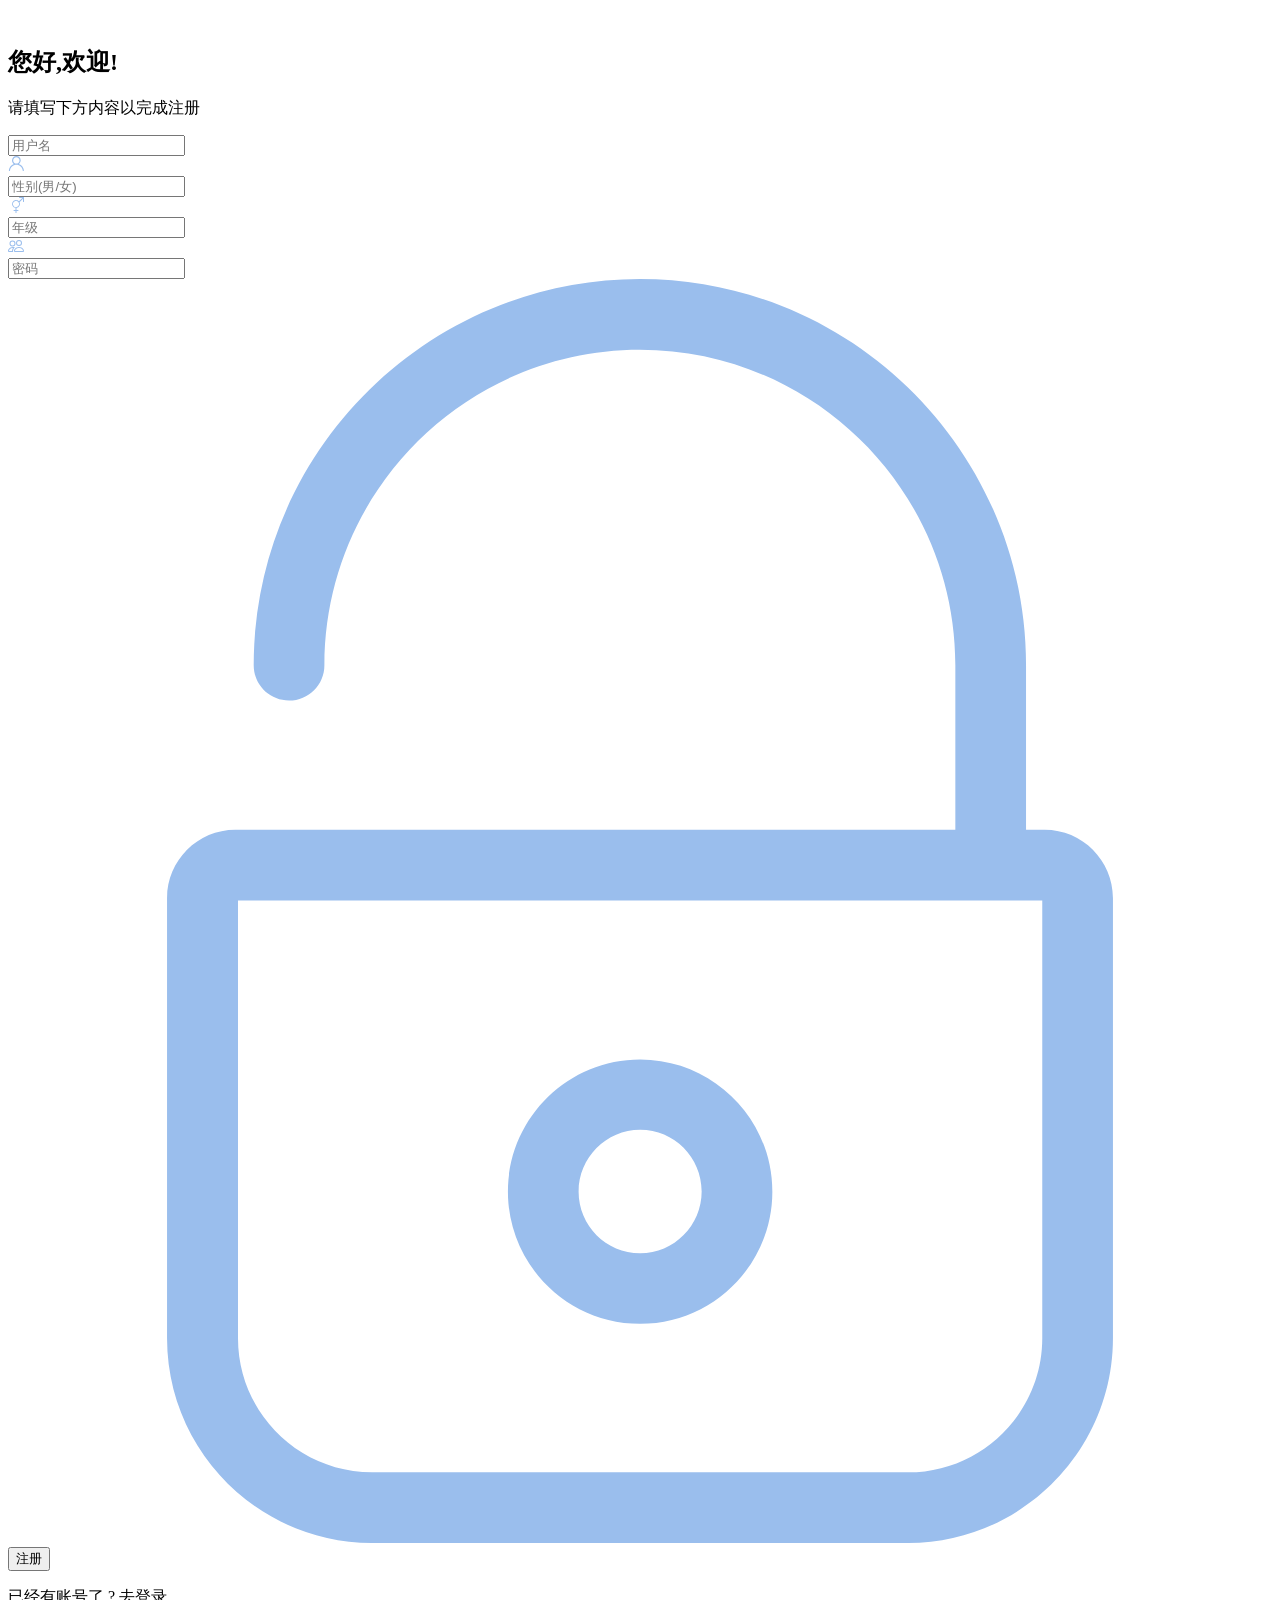
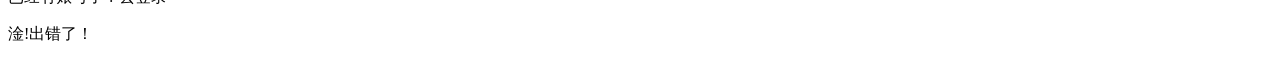
<file: src/main/webapp/WEB-INF/template/register.html>
<!DOCTYPE html>
<!--[if IE 8]> <html lang="en" class="ie8 no-js"> <![endif]-->
<!--[if IE 9]> <html lang="en" class="ie9 no-js"> <![endif]-->
<!--[if !IE]><!-->
<html lang="en" xmlns:th="http://www.thymeleaf.org"
      xmlns:sec="http://www.thymeleaf.org/extras/spring-security">
<!--<![endif]-->
<!-- Begin Head -->

<head>
    <title>注册</title>
    <meta charset="utf-8">
    <meta content="width=device-width, initial-scale=1.0" name="viewport">
    <meta name="description" content="">
    <meta name="keywords" content="">
    <meta name="author" content="">
    <meta name="MobileOptimized" content="320">
    <!--Start Style -->
    <link rel="icon" th:href="@{/static/image/img.png}" type="image/x-icon">
    <link rel="stylesheet" type="text/css" th:href="@{/static/css/fonts.css}">
    <link rel="stylesheet" type="text/css" th:href="@{/static/css/bootstrap.min.css}">
    <link rel="stylesheet" type="text/css" th:href="@{/static/css/auth.css}">
</head>

<body>
    <div class="ad-auth-wrapper">
        <div class="ad-auth-box">
            <div class="row align-items-center">
                <div class="col-xl-6 col-lg-6 col-md-12 col-sm-12 col-12">
                    <div class="ad-auth-img">
                        <img th:src="@{/static/picture/miku_L-min.gif}" style="border-radius: 20px" alt="">
                    </div>
                </div>
                <div class="col-xl-6 col-lg-6 col-md-12 col-sm-12 col-12">
                    <div class="ad-auth-content">
                        <form th:action="@{/api/auth/register}" method="post" id="register">
                            <h2><span class="primary">您好,</span>欢迎!</h2>
                            <p>请填写下方内容以完成注册</p>
                            <div class="ad-auth-form">
								<div class="ad-auth-feilds mb-30">
                                    <input name="username" type="text" placeholder="用户名" class="ad-input" required="required">
                                    <div class="ad-auth-icon">
                                        <svg xmlns="http://www.w3.org/2000/svg" xmlns:xlink="http://www.w3.org/1999/xlink" width="16px" height="16px">
										<path fill-rule="evenodd" fill="rgb(154, 190, 237)" d="M13.696,9.759 C12.876,8.942 11.901,8.337 10.837,7.971 C11.989,7.180 12.742,5.850 12.725,4.349 C12.698,1.961 10.713,0.031 8.318,0.062 C5.946,0.093 4.026,2.026 4.026,4.398 C4.026,5.879 4.774,7.189 5.914,7.971 C4.850,8.337 3.875,8.942 3.055,9.759 C1.786,11.025 1.026,12.663 0.878,14.426 C0.849,14.768 1.117,15.063 1.462,15.063 L1.466,15.063 C1.772,15.063 2.024,14.827 2.050,14.523 C2.325,11.285 5.057,8.734 8.375,8.734 C11.694,8.734 14.425,11.285 14.701,14.523 C14.727,14.827 14.979,15.063 15.285,15.063 L15.289,15.063 C15.634,15.063 15.902,14.768 15.873,14.426 C15.725,12.663 14.965,11.025 13.696,9.759 ZM8.375,7.562 C6.625,7.562 5.201,6.143 5.201,4.398 C5.201,2.653 6.625,1.234 8.375,1.234 C10.126,1.234 11.550,2.653 11.550,4.398 C11.550,6.143 10.126,7.562 8.375,7.562 Z"></path>
										</svg>
                                    </div>
                                </div>
                                <div class="ad-auth-feilds mb-30">
                                    <input name="sex" type="text" placeholder="性别(男/女)" class="ad-input">
                                    <div class="ad-auth-icon">
                                        <svg xmlns="http://www.w3.org/2000/svg" width="16" height="16" fill="currentColor" class="bi bi-gender-ambiguous" viewBox="0 0 16 16">
                                            <path fill-rule="evenodd" d="M11.5 1a.5.5 0 0 1 0-1h4a.5.5 0 0 1 .5.5v4a.5.5 0 0 1-1 0V1.707l-3.45 3.45A4 4 0 0 1 8.5 10.97V13H10a.5.5 0 0 1 0 1H8.5v1.5a.5.5 0 0 1-1 0V14H6a.5.5 0 0 1 0-1h1.5v-2.03a4 4 0 1 1 3.471-6.648L14.293 1H11.5zm-.997 4.346a3 3 0 1 0-5.006 3.309 3 3 0 0 0 5.006-3.31z" class="active-path" fill="#9abeed"/>
                                        </svg>
                                    </div>
                                </div>
                                <div class="ad-auth-feilds mb-30">
                                    <input name="grade" type="text" placeholder="年级" class="ad-input" required="required">
                                    <div class="ad-auth-icon">
                                        <svg xmlns="http://www.w3.org/2000/svg" width="16" height="16" fill="currentColor" class="bi bi-people" viewBox="0 0 16 16">
                                            <path d="M15 14s1 0 1-1-1-4-5-4-5 3-5 4 1 1 1 1h8Zm-7.978-1A.261.261 0 0 1 7 12.996c.001-.264.167-1.03.76-1.72C8.312 10.629 9.282 10 11 10c1.717 0 2.687.63 3.24 1.276.593.69.758 1.457.76 1.72l-.008.002a.274.274 0 0 1-.014.002H7.022ZM11 7a2 2 0 1 0 0-4 2 2 0 0 0 0 4Zm3-2a3 3 0 1 1-6 0 3 3 0 0 1 6 0ZM6.936 9.28a5.88 5.88 0 0 0-1.23-.247A7.35 7.35 0 0 0 5 9c-4 0-5 3-5 4 0 .667.333 1 1 1h4.216A2.238 2.238 0 0 1 5 13c0-1.01.377-2.042 1.09-2.904.243-.294.526-.569.846-.816ZM4.92 10A5.493 5.493 0 0 0 4 13H1c0-.26.164-1.03.76-1.724.545-.636 1.492-1.256 3.16-1.275ZM1.5 5.5a3 3 0 1 1 6 0 3 3 0 0 1-6 0Zm3-2a2 2 0 1 0 0 4 2 2 0 0 0 0-4Z" class="active-path" fill="#9abeed"/>
                                        </svg>
                                    </div>
                                </div>
                                <div class="ad-auth-feilds">
                                    <input name="password" type="password" placeholder="密码" class="ad-input" required="required">
                                    <div class="ad-auth-icon">
                                        <svg xmlns="http://www.w3.org/2000/svg" viewbox="0 0 482.8 482.8"><path d="M395.95,210.4h-7.1v-62.9c0-81.3-66.1-147.5-147.5-147.5c-81.3,0-147.5,66.1-147.5,147.5c0,7.5,6,13.5,13.5,13.5    s13.5-6,13.5-13.5c0-66.4,54-120.5,120.5-120.5c66.4,0,120.5,54,120.5,120.5v62.9h-275c-14.4,0-26.1,11.7-26.1,26.1v168.1    c0,43.1,35.1,78.2,78.2,78.2h204.9c43.1,0,78.2-35.1,78.2-78.2V236.5C422.05,222.1,410.35,210.4,395.95,210.4z M395.05,404.6    c0,28.2-22.9,51.2-51.2,51.2h-204.8c-28.2,0-51.2-22.9-51.2-51.2V237.4h307.2L395.05,404.6L395.05,404.6z" data-original="#000000" class="active-path" data-old_color="#000000" fill="#9abeed"></path><path d="M241.45,399.1c27.9,0,50.5-22.7,50.5-50.5c0-27.9-22.7-50.5-50.5-50.5c-27.9,0-50.5,22.7-50.5,50.5    S213.55,399.1,241.45,399.1z M241.45,325c13,0,23.5,10.6,23.5,23.5s-10.5,23.6-23.5,23.6s-23.5-10.6-23.5-23.5    S228.45,325,241.45,325z" data-original="#000000" class="active-path" data-old_color="#000000" fill="#9abeed"></path></svg>
                                    </div>
                                </div>
                            </div>
                            
                            <div class="ad-auth-btn">
                                <button class="ad-btn ad-login-member">注册</button>
                            </div>
                            <p class="ad-register-text">已经有账号了 ? <a th:href="@{login}">去登录</a></p>
                        </form>
                    </div>
                </div>
            </div>
            <div class="ad-notifications ad-error">
                <p><span>淦!</span>出错了！</p>
            </div>
        </div>
    </div>
</body>

</html>
</file>
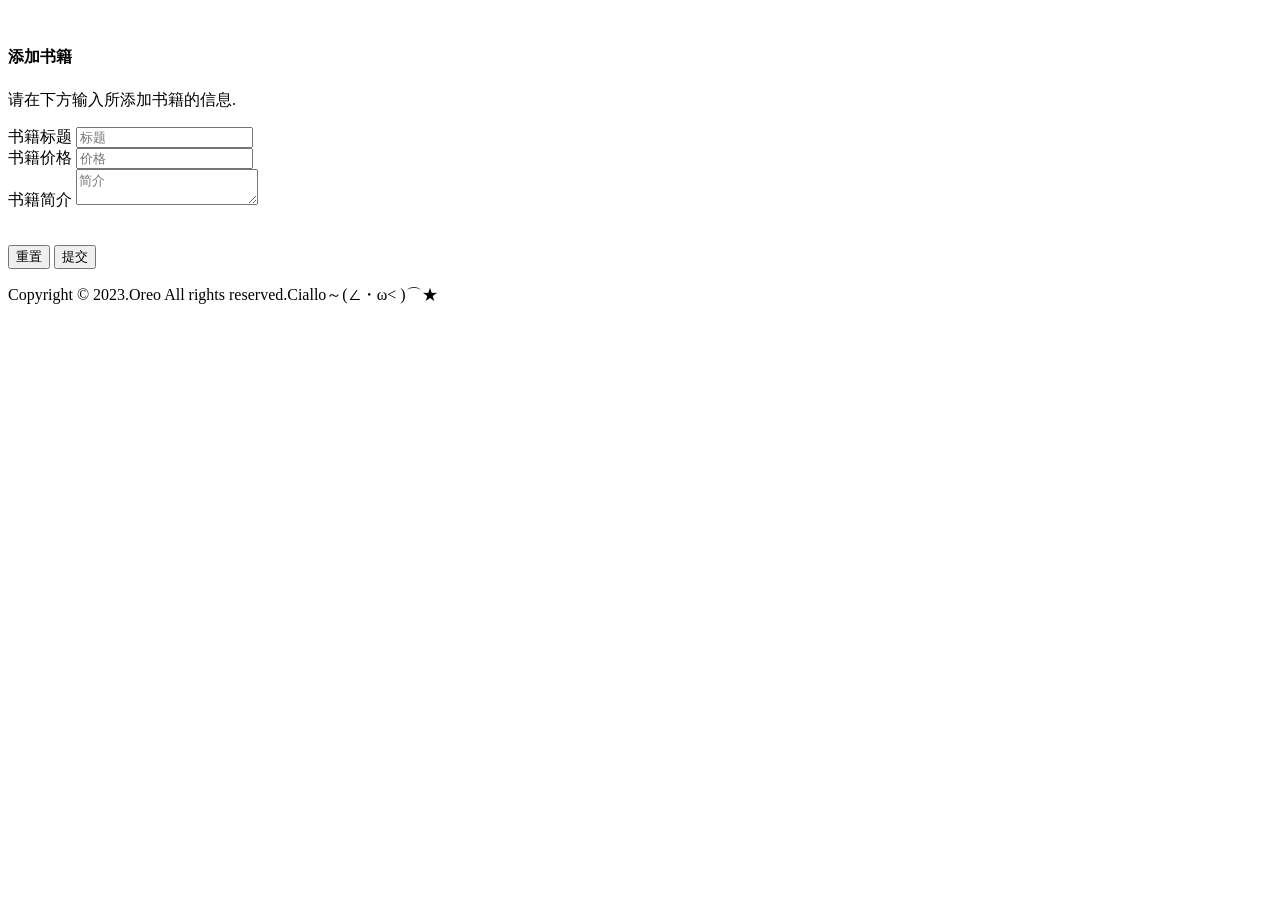
<file: src/main/webapp/WEB-INF/template/admin/add-book.html>
<!DOCTYPE html>
<!--[if IE 8]>
<html lang="en" class="ie8 no-js"> <![endif]-->
<!--[if IE 9]>
<html lang="en" class="ie9 no-js"> <![endif]-->
<html lang="en" xmlns:th="http://www.thymeleaf.org"
      xmlns:sec="http://www.thymeleaf.org/extras/spring-security">
<head>
    <meta charset="UTF-8">
    <title>添加书籍</title>
  <meta content="width=device-width, initial-scale=1.0" name="viewport">
  <meta name="description" content="">
  <meta name="keywords" content="">
  <meta name="author" content="">
  <meta name="MobileOptimized" content="320">
  <!--Start Style -->
  <link rel="icon" th:href="@{/static/image/img.png}" type="image/x-icon">
  <link rel="stylesheet" type="text/css" th:href="@{/static/css/fonts.css}">
  <link rel="stylesheet" type="text/css" th:href="@{/static/css/bootstrap.min.css}">
  <link rel="stylesheet" type="text/css" th:href="@{/static/css/font-awesome.min.css}">
  <link rel="stylesheet" type="text/css" th:href="@{/static/css/icofont.min.css}">
  <link rel="stylesheet" type="text/css" th:href="@{/static/css/style.css}">
</head>
<body>
<div class="loader">
  <div class="spinner">
    <img th:src="@{/static/picture/loader.gif}" alt="">
  </div>
</div>
<!-- Main Body -->
<div class="page-wrapper">
  <!-- Header Start -->
  <div th:replace="headerTemplate.html::title"></div>
  <div th:replace="headerTemplate.html::aside"></div>
  <!-- Container Start -->
  <div class="page-wrapper">
    <div class="main-content">

      <!-- From Start -->
      <div class="from-wrapper">
        <div class="row">
          <div class="col-xl-12 col-lg-12 col-md-12 col-sm-12 col-12">
            <div class="card">
              <div class="card-header">
                <h4 class="from-title mb-1">添加书籍</h4>
                <p class="card-desc">请在下方输入所添加书籍的信息.</p>
              </div>
              <div class="card-body">
                <form class="separate-form" method="post" th:action="@{/api/admin/add-book}">
                  <div class="col-xl-12 col-lg-12 col-md-12 col-sm-12 col-12">

                    <div class="row">
                      <div class="col-xl-6 col-lg-6 col-md-12 col-sm-12 col-12">
                        <div class="form-group">
                          <label for="member-name" class="col-form-label">书籍标题</label>
                          <input class="form-control" type="text"
                                 placeholder="标题" id="member-name" name="title" required="required">
                        </div>
                      </div>

                      <div class="col-xl-6 col-lg-6 col-md-12 col-sm-12 col-12">
                        <div class="form-group">
                          <label for="company-name" class="col-form-label">书籍价格</label>
                          <input class="form-control" type="text" placeholder="价格"
                                 id="company-name" name="price" required="required">
                        </div>
                      </div>
                      <div class="col-xl-12 col-lg-12 col-md-12 col-sm-12 col-12">
                        <div class="form-group">
                          <label for="additional-msg" class="col-form-label">书籍简介</label>
                          <textarea class="form-control" placeholder="简介" id="additional-msg" name="desc"></textarea>
                        </div>
                      </div>

                    </div>
                    <br/>
                    <p style="color: #e4606d;margin-left: 3%;"></p>
                    <div class="form-group mb-0">
                      <button class="btn btn-danger" type="reset">重置</button>
                      <input class="btn btn-primary" required="required" type="submit"
                             value="提交">
                    </div>
                  </div>
                </form>
              </div>
            </div>
          </div>


        </div>

      </div>


      <div class="ad-footer-btm">
        <p>Copyright &copy; 2023.Oreo All rights reserved.<a target="_blank" th:href="@{/error}">Ciallo～(∠・ω<
          )⌒★</a>
        </p>
      </div>
    </div>
  </div>
</div>
<!-- Script Start -->
<script th:src="@{/static/js/jquery.min.js}"></script>
<script th:src="@{/static/js/popper.min.js}"></script>
<script th:src="@{/static/js/bootstrap.min.js}"></script>
<script th:src="@{/static/js/swiper.min.js}"></script>
<script th:src="@{/static/js/apexcharts.min.js}"></script>
<script th:src="@{/static/js/control-chart-apexcharts.js}"></script>
<!-- Page Specific -->
<script th:src="@{/static/js/nice-select.min.js}"></script>
<!-- Custom Script -->
<script th:src="@{/static/js/custom.js}"></script>
</body>
</html>
</file>
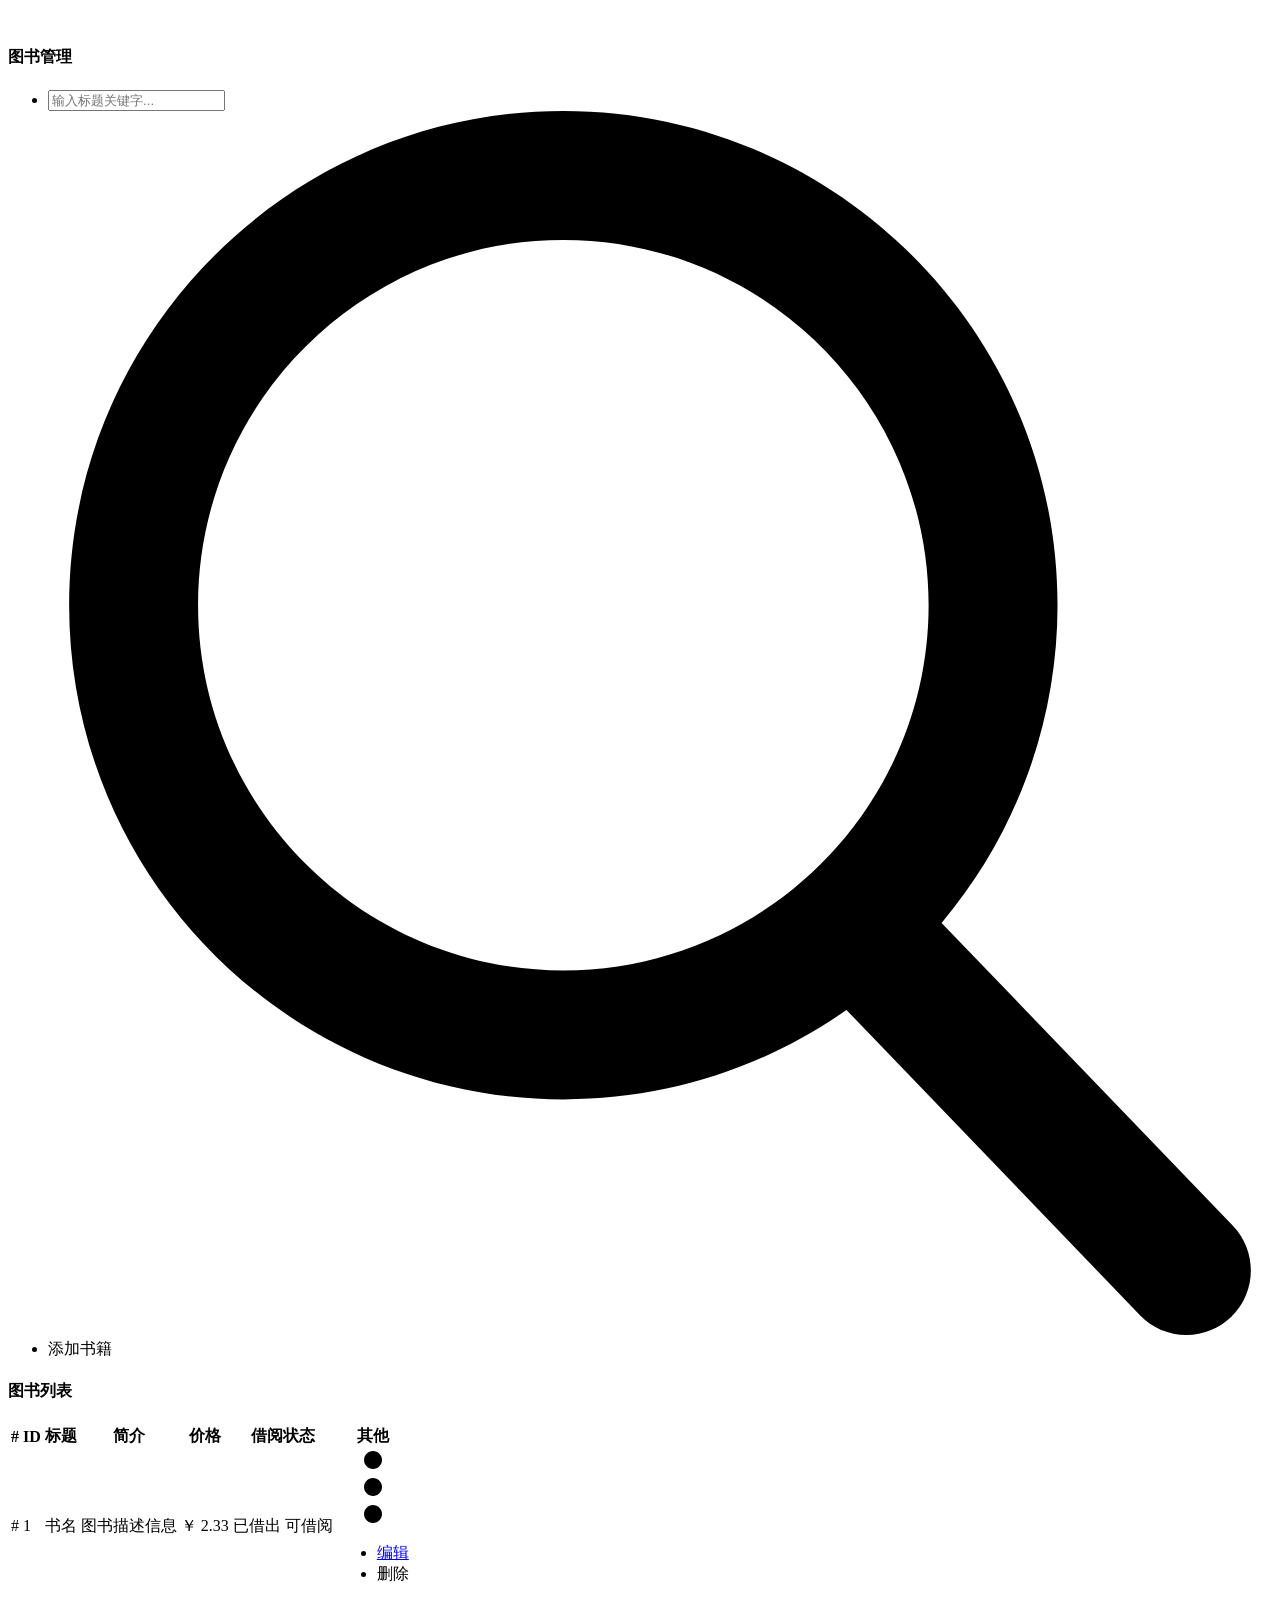
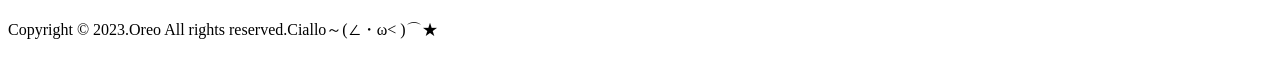
<file: src/main/webapp/WEB-INF/template/admin/book.html>
<!DOCTYPE html>
<!--[if IE 8]>
<html lang="en" class="ie8 no-js"> <![endif]-->
<!--[if IE 9]>
<html lang="en" class="ie9 no-js"> <![endif]-->
<html lang="en" xmlns:th="http://www.thymeleaf.org"
      xmlns:sec="http://www.thymeleaf.org/extras/spring-security">
<head>
    <meta charset="UTF-8">
    <title>图书管理 - 图书管理系统</title>
    <meta content="width=device-width, initial-scale=1.0" name="viewport">
    <meta name="description" content="">
    <meta name="keywords" content="">
    <meta name="author" content="">
    <meta name="MobileOptimized" content="320">
    <!--Start Style -->
    <link rel="icon" th:href="@{/static/image/img.png}" type="image/x-icon">
    <link rel="stylesheet" type="text/css" th:href="@{/static/css/fonts.css}">
    <link rel="stylesheet" type="text/css" th:href="@{/static/css/bootstrap.min.css}">
    <link rel="stylesheet" type="text/css" th:href="@{/static/css/font-awesome.min.css}">
    <link rel="stylesheet" type="text/css" th:href="@{/static/css/icofont.min.css}">
    <link rel="stylesheet" type="text/css" th:href="@{/static/css/style.css}">
</head>
<body>
<div class="loader">
    <div class="spinner">
        <img th:src="@{/static/picture/loader.gif}" alt="">
    </div>
</div>
<!-- Main Body -->
<div class="page-wrapper">
    <!-- Header Start -->
    <div th:replace="headerTemplate.html::title"></div>
    <div th:replace="headerTemplate.html::aside"></div>
    <!-- Container Start -->
    <div class="page-wrapper">
        <div class="main-content">
            <!-- Page Title Start -->
            <div class="row">
                <div class="colxl-12 col-lg-12 col-md-12 col-sm-12 col-12">
                    <div class="page-title-wrapper">
                        <div class="page-title-box ad-title-box-use">
                            <h4 class="page-title">图书管理</h4>
                        </div>
                        <div class="ad-breadcrumb">
                            <ul>
                                <li>
                                    <div class="ad-user-btn">
                                        <input class="form-control" type="text" placeholder="输入标题关键字..."
                                               id="text-input" onkeyup="onSearch(this.value,1)">
                                        <svg version="1.1" xmlns="http://www.w3.org/2000/svg"
                                             viewBox="0 0 56.966 56.966">
                                            <path d="M55.146,51.887L41.588,37.786c3.486-4.144,5.396-9.358,5.396-14.786c0-12.682-10.318-23-23-23s-23,10.318-23,23
												s10.318,23,23,23c4.761,0,9.298-1.436,13.177-4.162l13.661,14.208c0.571,0.593,1.339,0.92,2.162,0.92
												c0.779,0,1.518-0.297,2.079-0.837C56.255,54.982,56.293,53.08,55.146,51.887z M23.984,6c9.374,0,17,7.626,17,17s-7.626,17-17,17
												s-17-7.626-17-17S14.61,6,23.984,6z"></path>
                                        </svg>
                                    </div>
                                </li>
                                <li>
                                    <div class="add-group">
                                        <a class="ad-btn" th:href="@{/page/admin/add-book}">添加书籍</a>
                                    </div>
                                </li>
                            </ul>
                        </div>
                    </div>
                </div>
            </div>
            <!-- Table Start -->
            <div class="row">
                <!-- Styled Table Card-->
                <div class="col-xl-12 col-lg-12 col-md-12 col-sm-12 col-12">
                    <div class="card table-card">
                        <div class="card-header pb-0">
                            <h4>图书列表</h4>
                        </div>
                        <div class="card-body">
                            <div class="chart-holder">
                                <div class="table-responsive">
                                    <table class="table table-styled mb-0" id="book-table">
                                        <thead>
                                        <tr>
                                            <th># ID</th>
                                            <th>标题</th>
                                            <th>简介</th>
                                            <th>价格</th>
                                            <th>借阅状态</th>
                                            <th>其他</th>
                                        </tr>
                                        </thead>
                                        <tbody>
                                        <tr th:each="books : ${bookList}">
                                            <td th:text="'# '+${books.getBid()}"># 1</td>
                                            <td th:text="${books.getTitle()}">书名</td>
                                            <td th:text="${books.getDesc()}">
                                                图书描述信息
                                            </td>
                                            <td>
                                                <label class="mb-0 badge badge-primary" th:text="'￥ '+${books.getPrice()}">￥ 2.33</label>
                                            </td>
                                            <td>
                                                <label class="mb-0 badge badge-danger" title=""
                                                       data-original-title="Pending"
                                                       th:if="${books.getStatus().equals('已借出')}">已借出</label>
                                                <label class="mb-0 badge badge-success" title=""
                                                       data-original-title="Pending"
                                                       th:if="${books.getStatus().equals('可借阅')}">可借阅</label>
                                            </td>

                                            <td class="relative">
                                                <a class="action-btn " href="javascript:void(0); " >
                                                    <svg class="default-size " viewBox="0 0 341.333 341.333 ">
                                                        <g>
                                                            <g>
                                                                <g>
                                                                    <path d="M170.667,85.333c23.573,0,42.667-19.093,42.667-42.667C213.333,19.093,194.24,0,170.667,0S128,19.093,128,42.667 C128,66.24,147.093,85.333,170.667,85.333z "></path>
                                                                    <path d="M170.667,128C147.093,128,128,147.093,128,170.667s19.093,42.667,42.667,42.667s42.667-19.093,42.667-42.667 S194.24,128,170.667,128z "></path>
                                                                    <path d="M170.667,256C147.093,256,128,275.093,128,298.667c0,23.573,19.093,42.667,42.667,42.667s42.667-19.093,42.667-42.667 C213.333,275.093,194.24,256,170.667,256z "></path>
                                                                </g>
                                                            </g>
                                                        </g>
                                                    </svg>
                                                </a>
                                                <div class="action-option " th:if="${books.getStatus().equals('可借阅')}" >
                                                    <ul>
                                                        <li>
                                                            <a href="javascript:void(0); "><i
                                                                    class="far fa-edit mr-2 "></i>编辑</a>
                                                        </li>
                                                        <li>
                                                            <a th:href="@{/api/admin/del-book(bid=${books.getBid()})}"><i
                                                                    class="far fa-trash-alt mr-2 "></i> 删除</a>
                                                        </li>
                                                    </ul>
                                                </div>
                                            </td>
                                        </tr>

                                        </tbody>
                                    </table>
                                </div>
                            </div>

                        </div>
                    </div>
                </div>
            </div>

            <script type="text/javascript">
                const btb = document.getElementById("book-table");
                //搜索框模糊匹配
                function onSearch(content,col){
                    setTimeout(function (){
                        let rowsLength = btb.rows.length;
                        for (let i = 0; i < rowsLength; i++) {
                            let searchText = btb.rows[i].cells[col].innerHTML;
                            if(searchText.match(content) || searchText.toUpperCase().match(content.toUpperCase())){
                                btb.rows[i].style.display='';//显示行操作，
                            }else{
                                btb.rows[i].style.display='none';//隐藏行操作
                            }
                        }
                    },40);
                }
            </script>

            <div class="ad-footer-btm">
                <p>Copyright &copy; 2023.Oreo All rights reserved.<a target="_blank" th:href="@{/error}">Ciallo～(∠・ω<
                    )⌒★</a>
                </p>
            </div>
        </div>
    </div>
</div>
<!-- Script Start -->
<script th:src="@{/static/js/jquery.min.js}"></script>
<script th:src="@{/static/js/popper.min.js}"></script>
<script th:src="@{/static/js/bootstrap.min.js}"></script>
<script th:src="@{/static/js/swiper.min.js}"></script>
<script th:src="@{/static/js/apexcharts.min.js}"></script>
<script th:src="@{/static/js/control-chart-apexcharts.js}"></script>
<!-- Page Specific -->
<script th:src="@{/static/js/nice-select.min.js}"></script>
<!-- Custom Script -->
<script th:src="@{/static/js/custom.js}"></script>
</body>
</html>
</file>
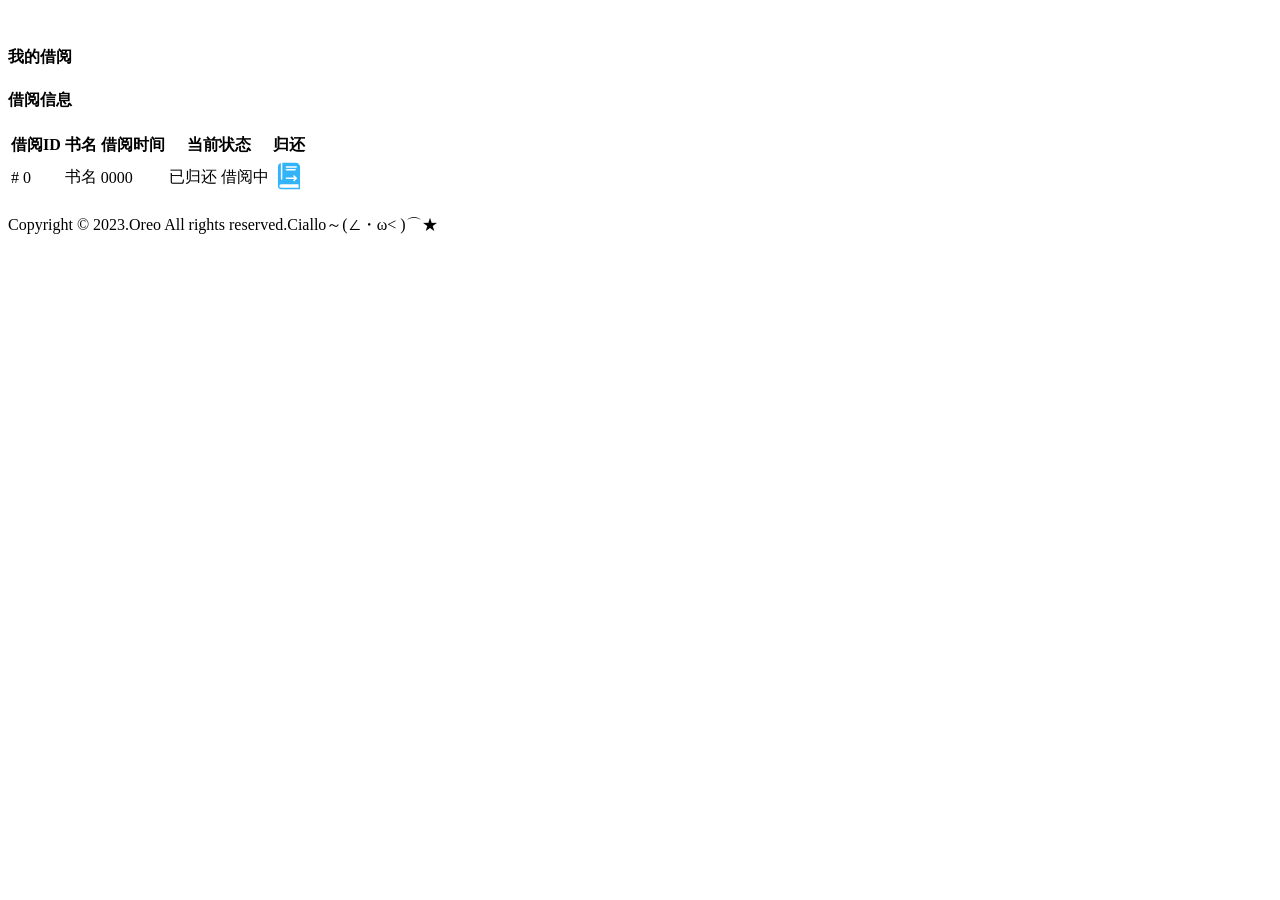
<file: src/main/webapp/WEB-INF/template/user/book.html>
<!DOCTYPE html>
<!--[if IE 8]>
<html lang="en" class="ie8 no-js"> <![endif]-->
<!--[if IE 9]>
<html lang="en" class="ie9 no-js"> <![endif]-->
<html lang="en" xmlns:th="http://www.thymeleaf.org"
      xmlns:sec="http://www.thymeleaf.org/extras/spring-security">
<head>
    <meta charset="UTF-8">
    <title>借阅信息 - 图书管理系统</title>
    <meta content="width=device-width, initial-scale=1.0" name="viewport">
    <meta name="description" content="">
    <meta name="keywords" content="">
    <meta name="author" content="">
    <meta name="MobileOptimized" content="320">
    <!--Start Style -->
    <link rel="icon" th:href="@{/static/image/img.png}" type="image/x-icon">
    <link rel="stylesheet" type="text/css" th:href="@{/static/css/fonts.css}">
    <link rel="stylesheet" type="text/css" th:href="@{/static/css/bootstrap.min.css}">
    <link rel="stylesheet" type="text/css" th:href="@{/static/css/font-awesome.min.css}">
    <link rel="stylesheet" type="text/css" th:href="@{/static/css/icofont.min.css}">
    <link rel="stylesheet" type="text/css" th:href="@{/static/css/style.css}">
</head>
<body>
<div class="loader">
    <div class="spinner">
        <img th:src="@{/static/picture/loader.gif}" alt="">
    </div>
</div>
<!-- Main Body -->
<div class="page-wrapper">
    <!-- Header Start -->
    <div th:replace="headerTemplate.html::title"></div>
    <div th:replace="headerTemplate.html::aside"></div>
    <!-- Container Start -->
    <div class="page-wrapper">
        <div class="main-content">

            <!-- Page Title Start -->
            <div class="row">
                <div class="colxl-12 col-lg-12 col-md-12 col-sm-12 col-12">
                    <div class="page-title-wrapper">
                        <div class="page-title-box ad-title-box-use">
                            <h4 class="page-title">我的借阅</h4>
                        </div>
                    </div>
                </div>
            </div>
            <!-- Table Start -->
            <div class="row">
                <!-- Styled Table Card-->
                <div class="col-xl-12 col-lg-12 col-md-12 col-sm-12 col-12">
                    <div class="card table-card">
                        <div class="card-header pb-0">
                            <h4>借阅信息</h4>
                        </div>
                        <div class="card-body">
                            <div class="chart-holder">
                                <div class="table-responsive">
                                    <table class="table table-styled mb-0">
                                        <thead>
                                        <tr>
                                            <th>借阅ID</th>
                                            <th>书名</th>
                                            <th>借阅时间</th>
                                            <th>当前状态</th>
                                            <th>归还</th>
                                        </tr>
                                        </thead>
                                        <tbody>
                                        <tr th:each="books : ${borrowInfos}">
                                            <td th:text="'# '+${books.getId()}"># 0</td>
                                            <td th:text="${books.getBTitle()}">书名</td>
                                            <td th:text="${books.getTime()}">
                                                0000
                                            </td>
                                            <td>
                                                <label class="mb-0 badge badge-primary"
                                                       th:if="${books.getStatus().equals('已归还')}">已归还</label>
                                                <label class="mb-0 badge badge-warning"
                                                       th:if="${books.getStatus().equals('借阅中')}">借阅中</label>
                                            </td>

                                            <td class="relative" >
                                                <a class="action-btn "
                                                   th:if="${books.getStatus().equals('借阅中')}"
                                                   th:href="@{/api/user/return-book(bid=${books.getBid()})}">
                                                    <svg t="1686312088749" class="icon" viewBox="0 0 1024 1024"
                                                         version="1.1" xmlns="http://www.w3.org/2000/svg" p-id="10216"
                                                         width="32" height="32">
                                                        <path d="M728.914 90.125H298.602v520.313a22.969 22.969 0 0 1-46.875 0V96.218a131.719 131.719 0 0 0-93.75 126.095v591.093a119.063 119.063 0 0 0 119.062 120.469h587.813V226.063A135.938 135.938 0 0 0 728.914 90.125zM427.977 200.75h315.937a22.031 22.031 0 0 1 22.5 22.5 22.5 22.5 0 0 1-22.5 22.5H427.977a22.5 22.5 0 0 1-22.5-22.5 22.031 22.031 0 0 1 22.5-22.5z m0 88.594h281.25a22.5 22.5 0 0 1 0 46.875h-281.25a22.5 22.5 0 0 1 0-46.875z m0 272.343H689.07L653.914 527a24.844 24.844 0 0 1 0-33.75 24.375 24.375 0 0 1 34.219 0l73.125 73.594a23.437 23.437 0 0 1 7.031 17.812 24.375 24.375 0 0 1-4.219 13.594l-2.343 3.281-71.25 71.25a23.906 23.906 0 0 1-33.75 0 24.375 24.375 0 0 1 0-34.218l31.406-30.938H426.102a22.5 22.5 0 0 1-20.625-23.906 22.5 22.5 0 0 1 20.625-22.032z m393.28 320.157a3.281 3.281 0 0 1-7.03 5.156h-555a53.906 53.906 0 0 1-54.375-52.969 57.187 57.187 0 0 1 53.437-55.312h555.938a3.281 3.281 0 0 1 3.75 3.75z"
                                                              p-id="10217" fill="#33b4f8"></path>
                                                    </svg>
                                                </a>
                                            </td>
                                        </tr>

                                        </tbody>
                                    </table>
                                </div>
                            </div>

                        </div>
                    </div>
                </div>
            </div>

            <div class="ad-footer-btm">
                <p>Copyright &copy; 2023.Oreo All rights reserved.<a target="_blank" th:href="@{/error}">Ciallo～(∠・ω<
                    )⌒★</a>
                </p>
            </div>
        </div>
    </div>
</div>
<!-- Script Start -->
<script th:src="@{/static/js/jquery.min.js}"></script>
<script th:src="@{/static/js/popper.min.js}"></script>
<script th:src="@{/static/js/bootstrap.min.js}"></script>
<script th:src="@{/static/js/swiper.min.js}"></script>
<script th:src="@{/static/js/apexcharts.min.js}"></script>
<script th:src="@{/static/js/control-chart-apexcharts.js}"></script>
<!-- Page Specific -->
<script th:src="@{/static/js/nice-select.min.js}"></script>
<!-- Custom Script -->
<script th:src="@{/static/js/custom.js}"></script>
</body>
</html>
</file>
